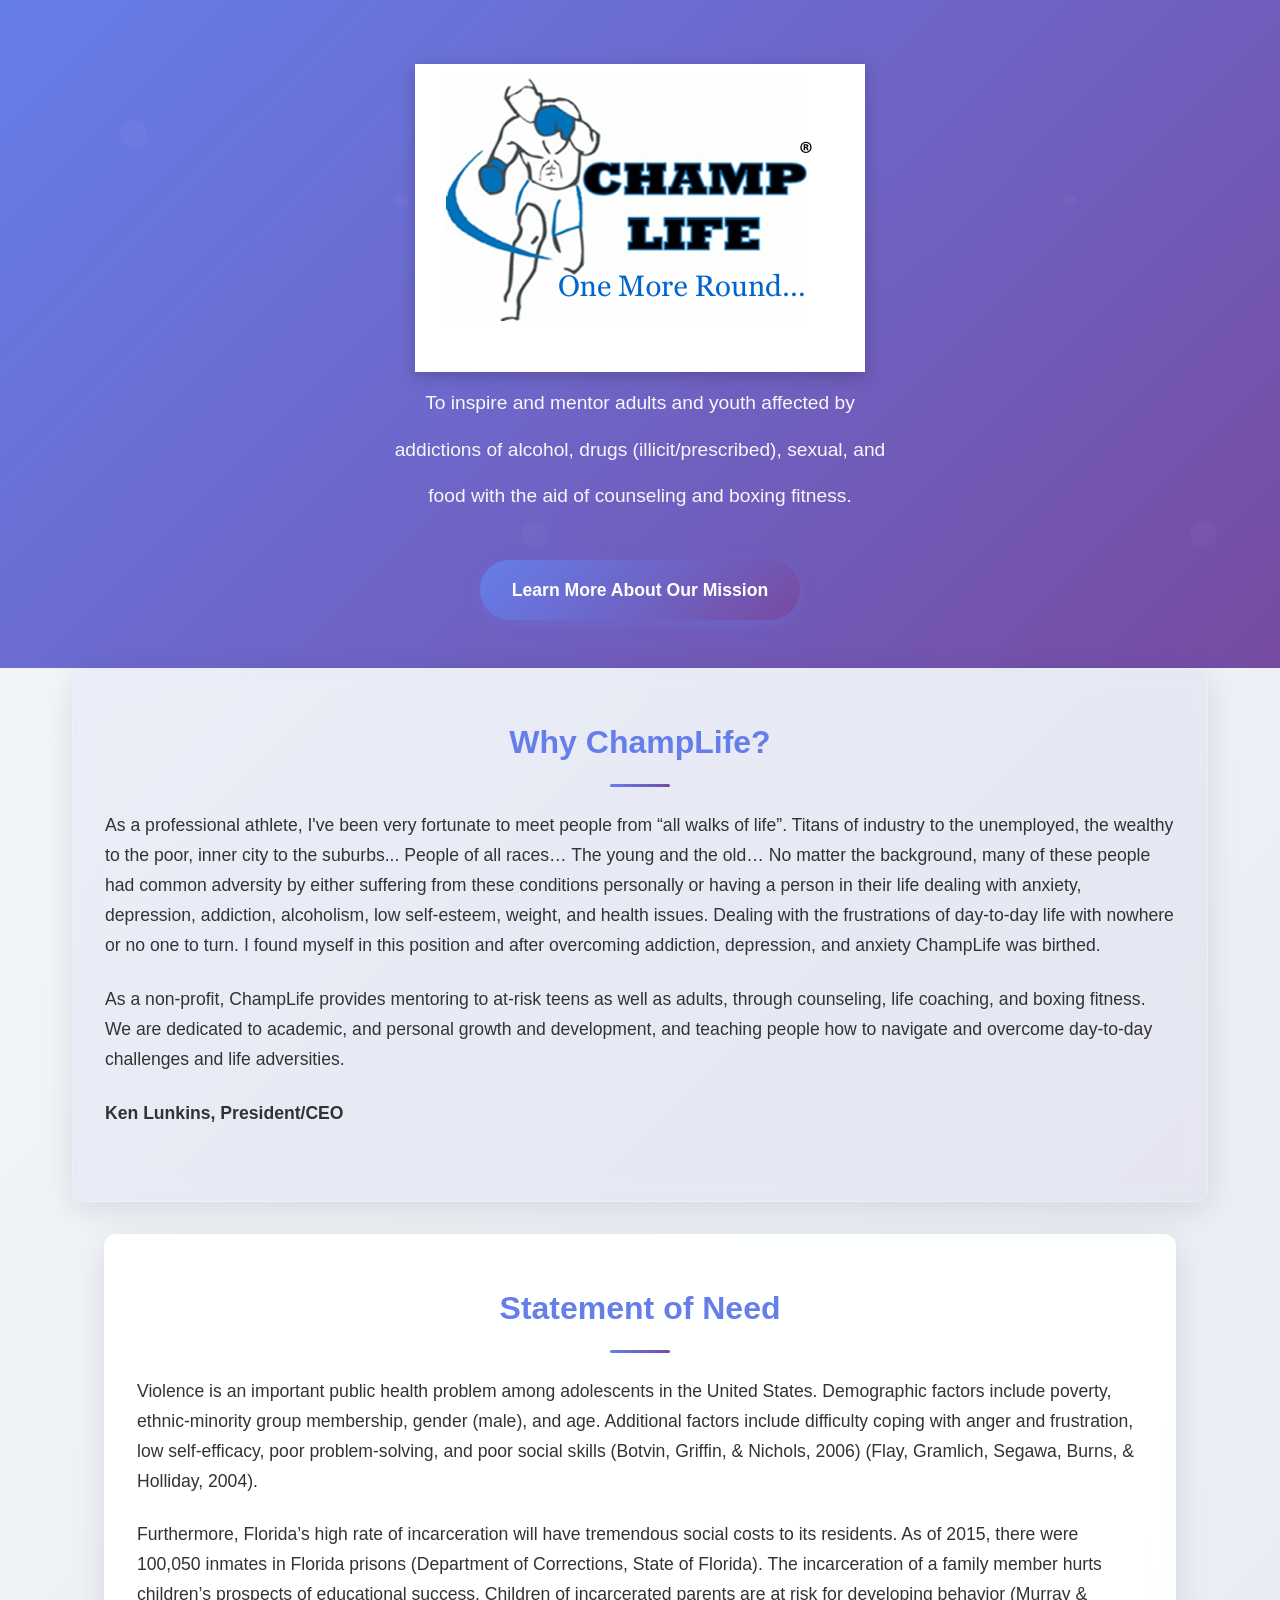
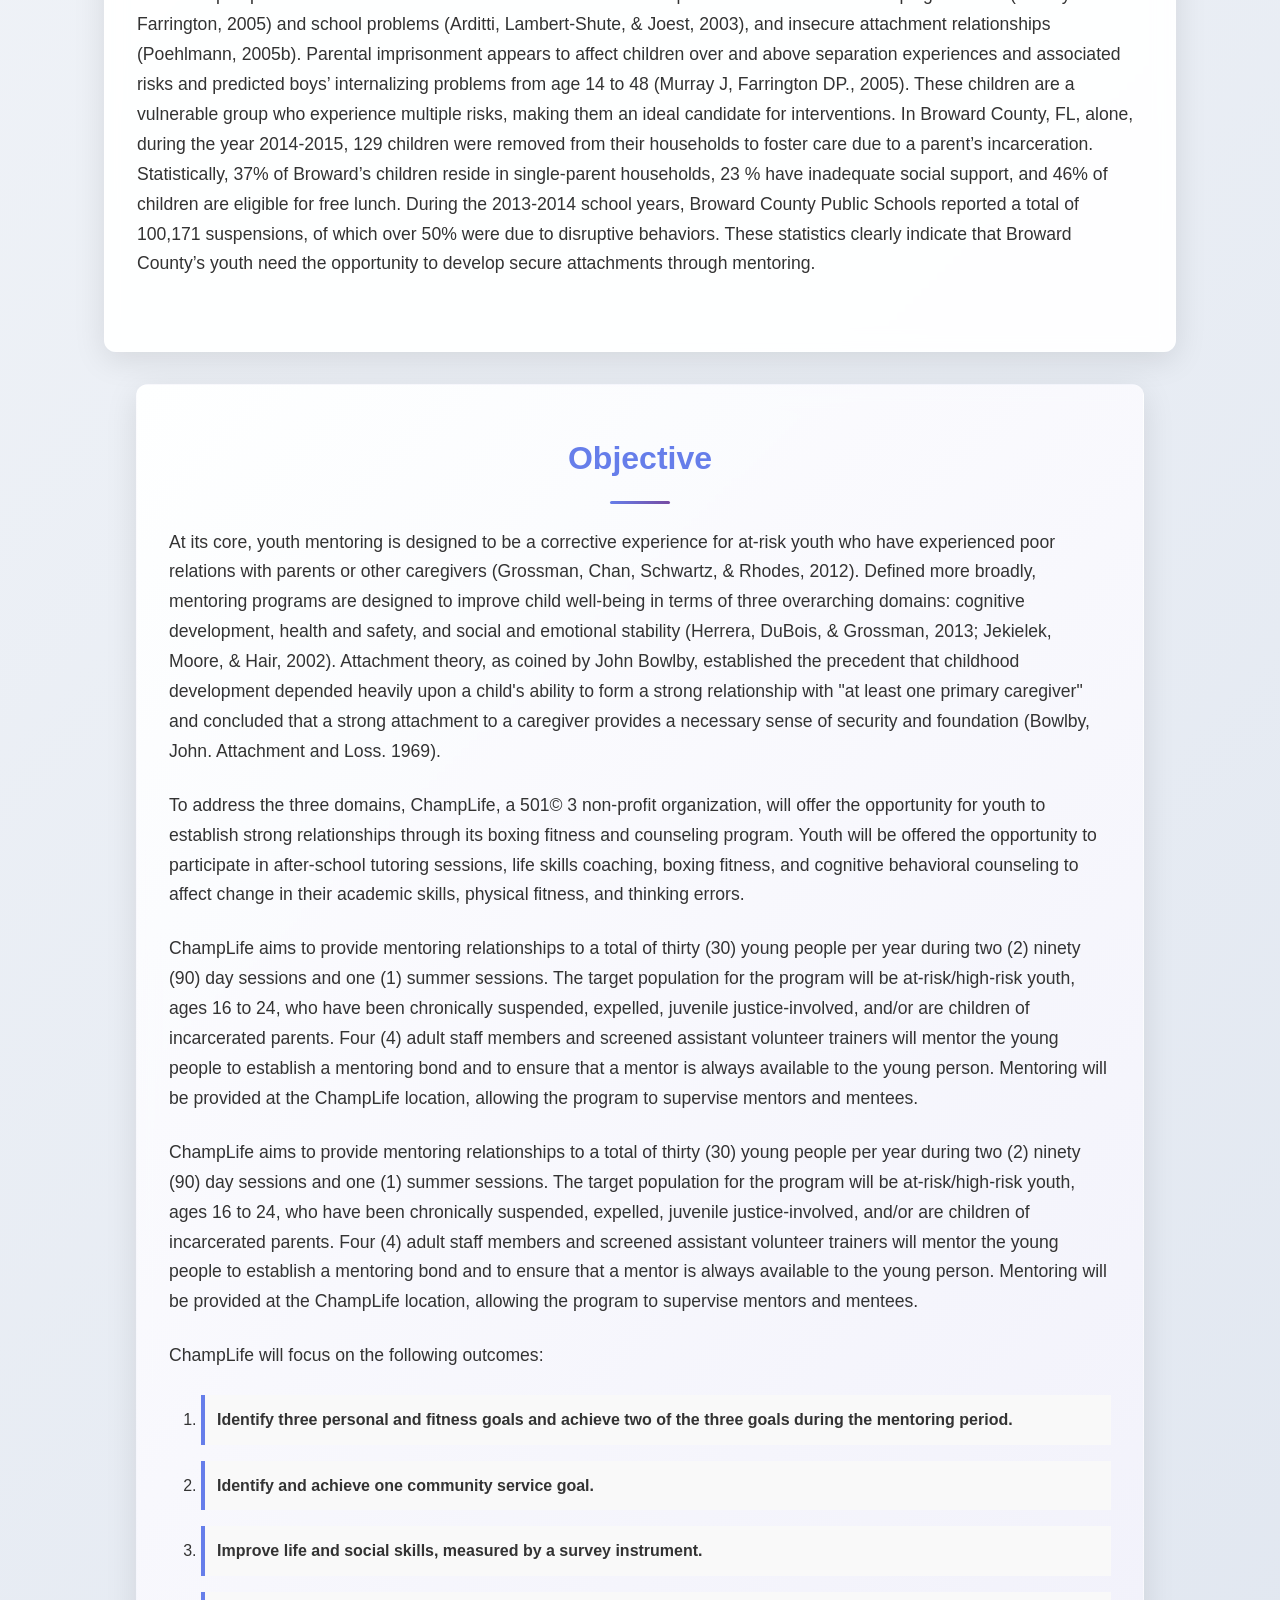
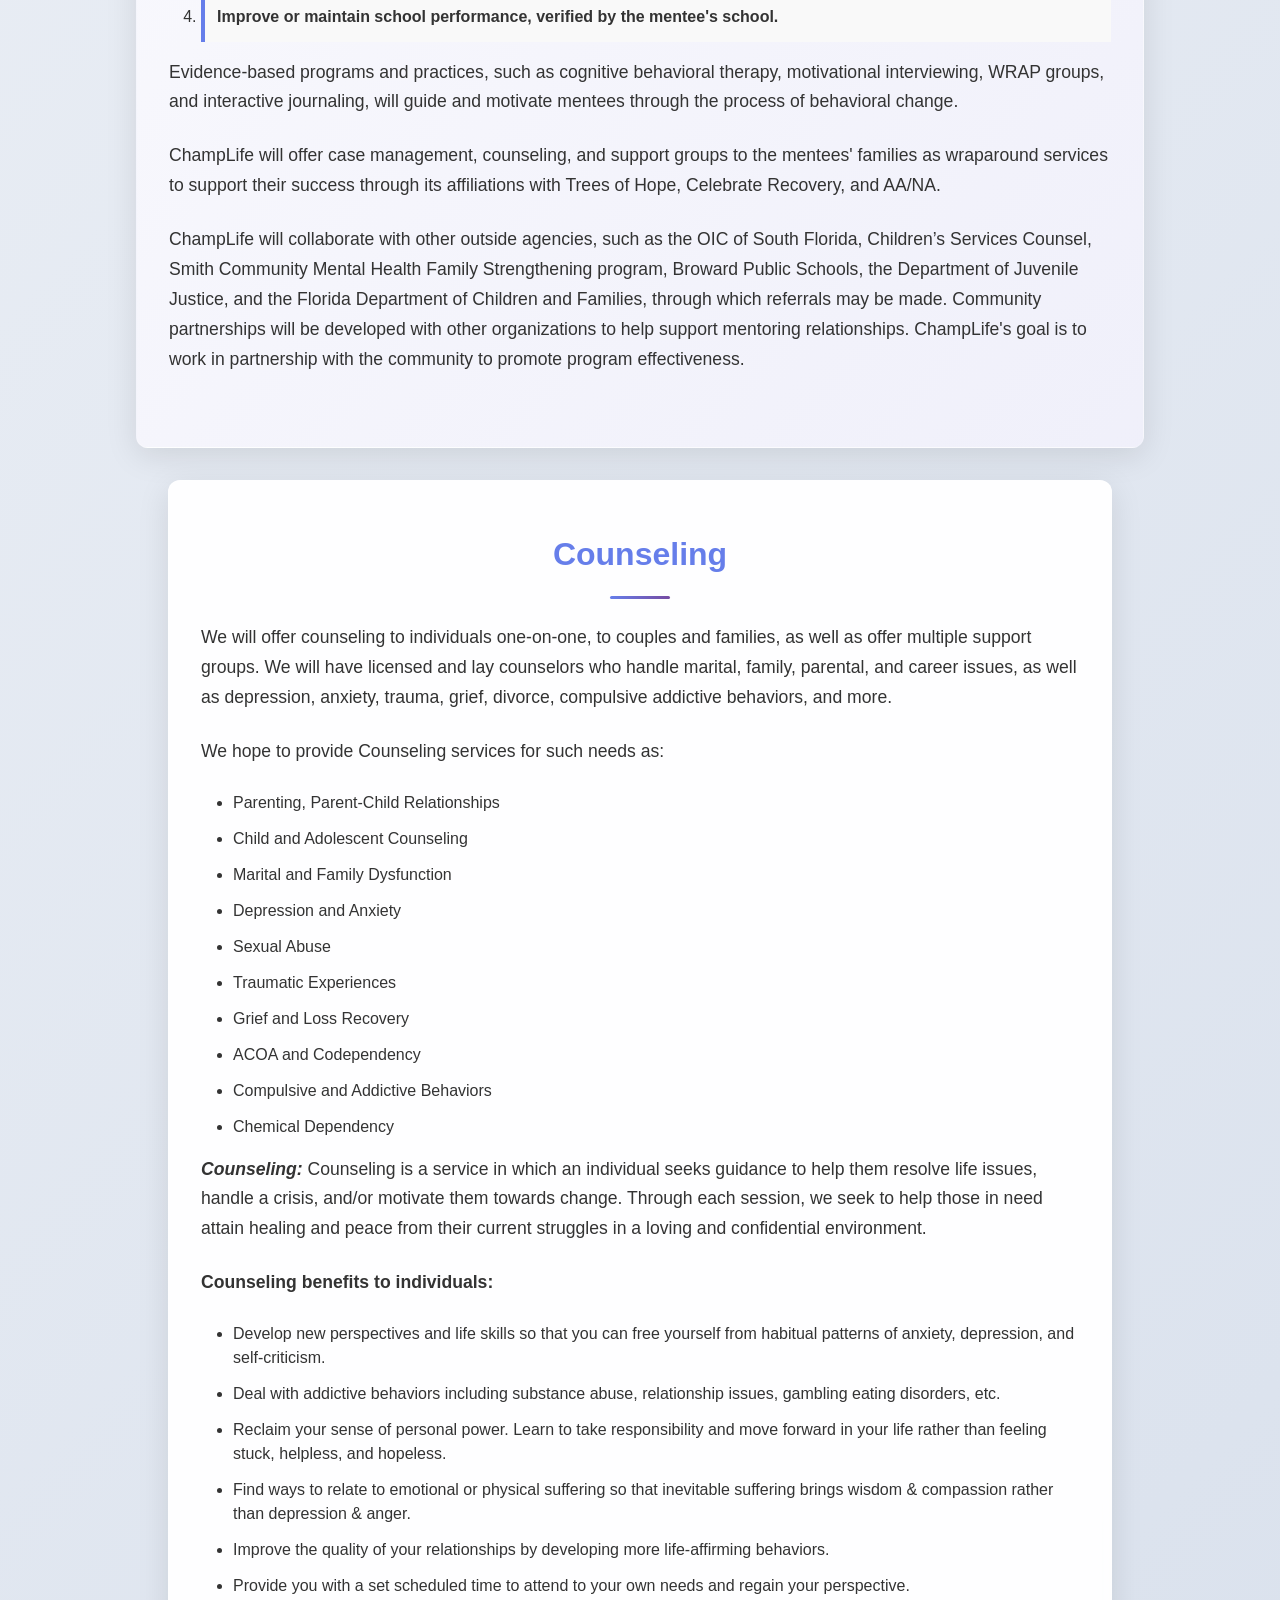
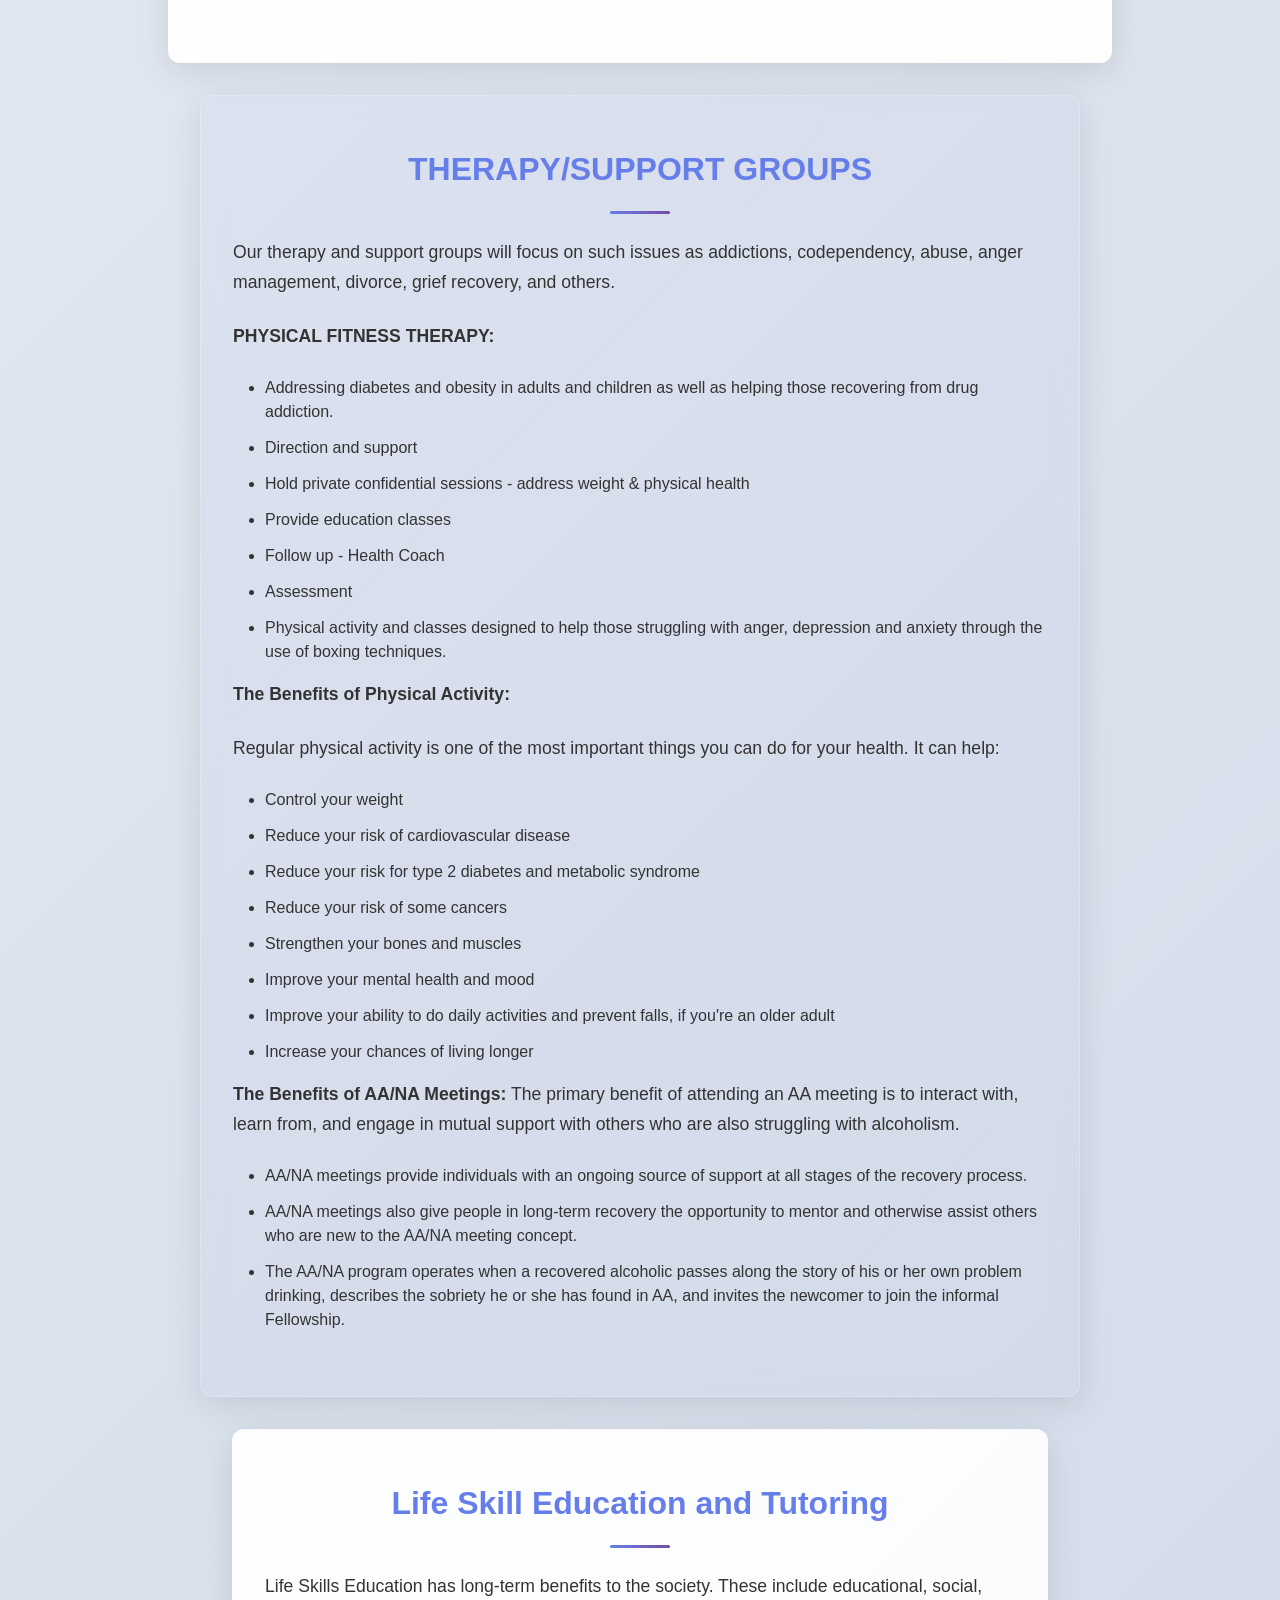
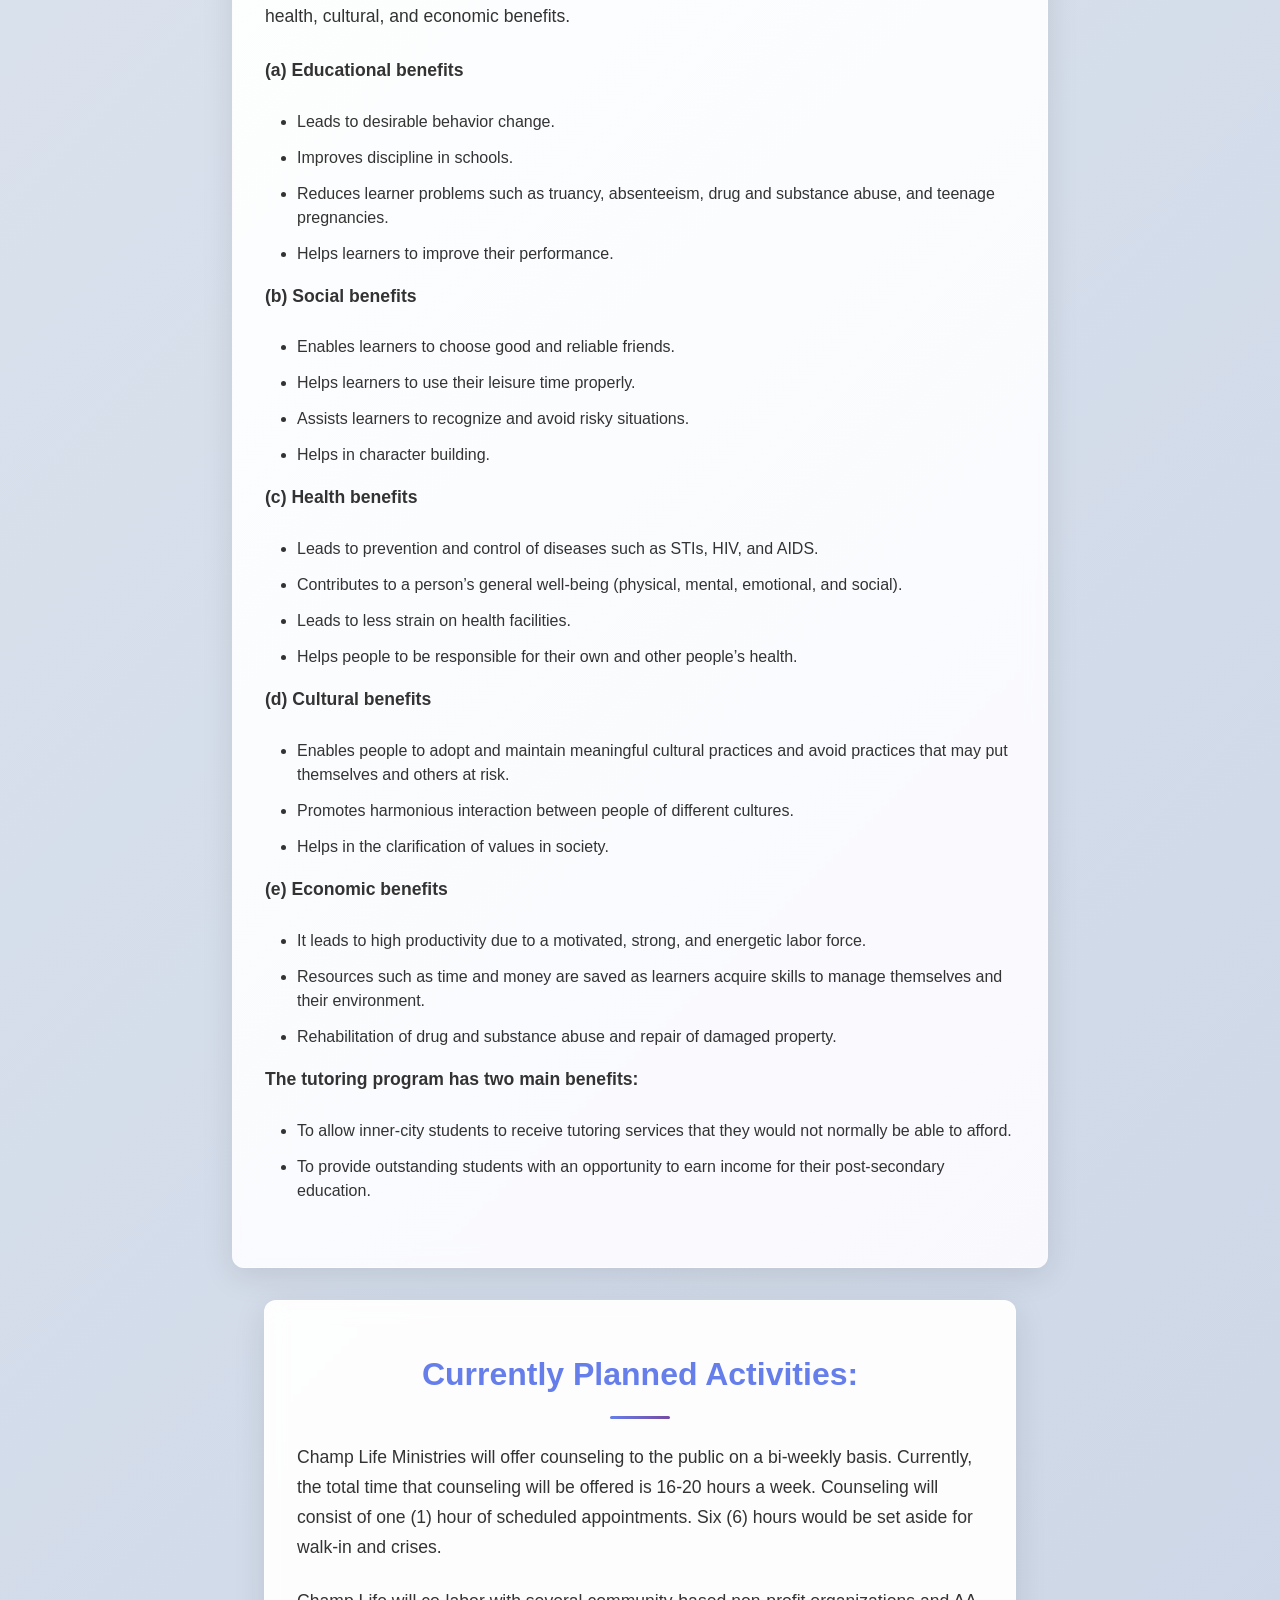
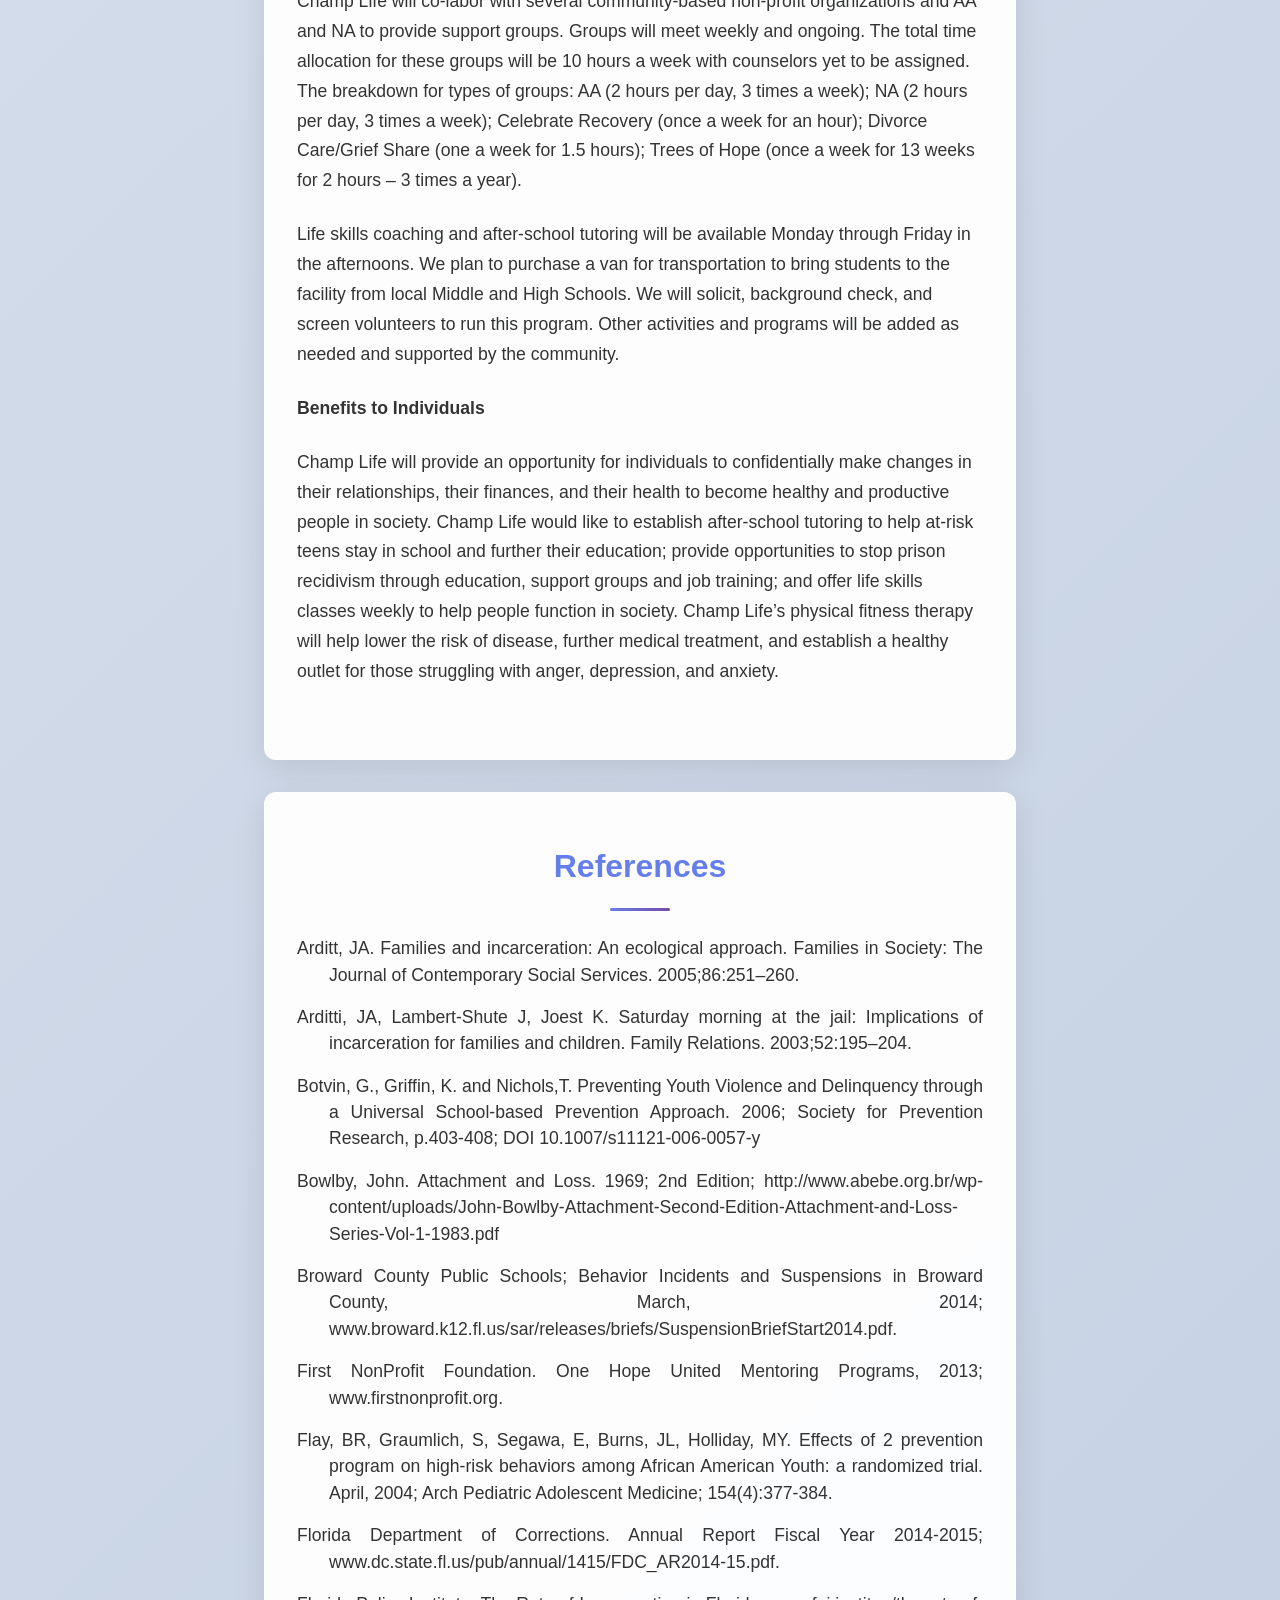
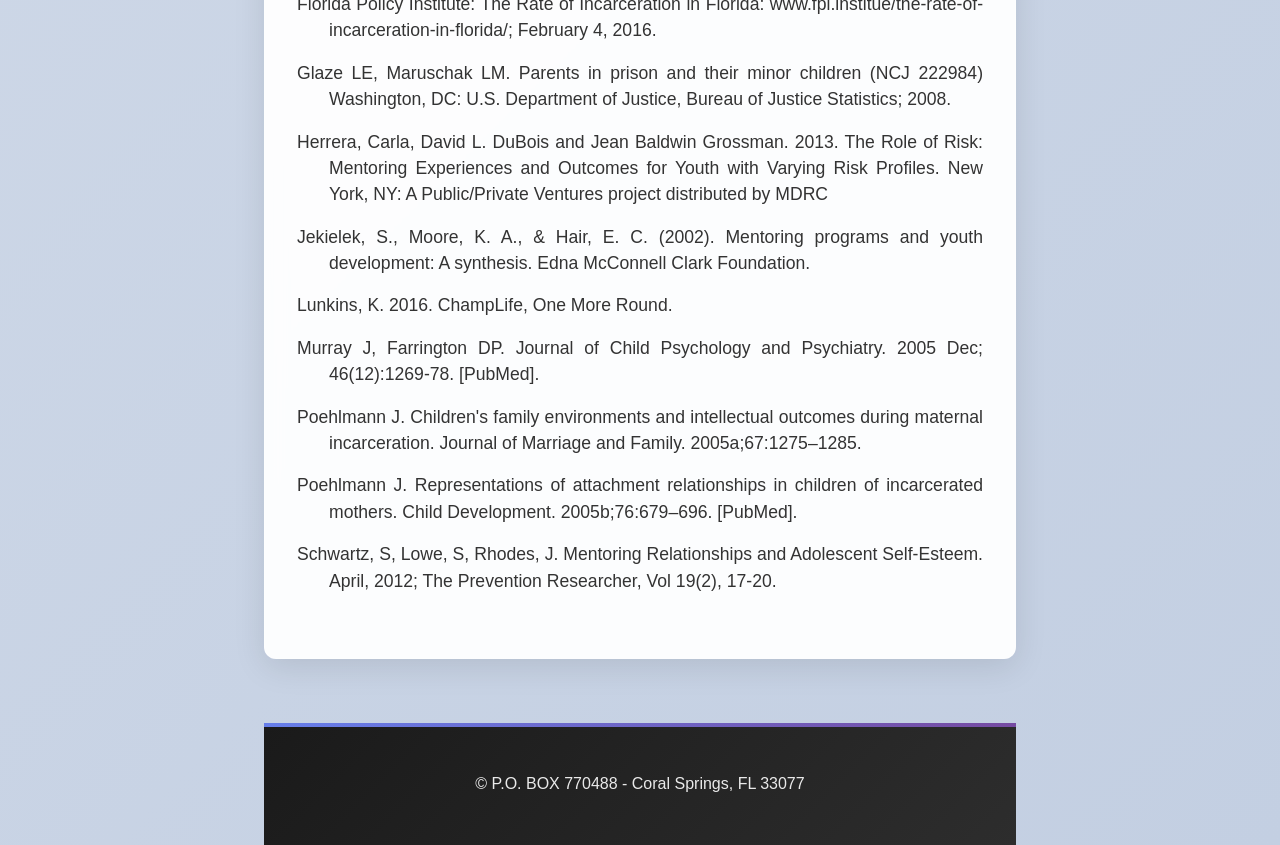
<file: index.html>
<!DOCTYPE html>
<html lang="en">
<head>
    <meta charset="UTF-8">
    <meta name="viewport" content="width=device-width, initial-scale=1.0">
    <link rel="stylesheet" href="css/style.css">
</head>
<body>
    <header>
        <img src="champlifelogo.png" alt="Champlife Logo" style="display: block; max-width: 100%; height: auto; margin: 0 auto;">
        <p>To inspire and mentor adults and youth affected by</p>
        <p>addictions of alcohol, drugs (illicit/prescribed), sexual, and</p>
        <p>food with the aid of counseling and boxing fitness.</p>
        <a href="#why" class="cta-button">Learn More About Our Mission</a>
    </header>


    <main class="container">
        <section class="why champlife" id="why">
            <h2>Why ChampLife?</h2>
            <p>As a professional athlete, I've been very fortunate to meet people from “all walks of life”. Titans 
of industry to the unemployed, the wealthy to the poor, inner city to the suburbs... People of all 
races… The young and the old…  No matter the background, many of these people had common 
adversity by either suffering from these conditions personally or having a person in their life 
dealing with anxiety, depression, addiction, alcoholism, low self-esteem, weight, and health 
issues. Dealing with the frustrations of day-to-day life with nowhere or no one to turn. I found 
myself in this position and after overcoming addiction, depression, and anxiety ChampLife was 
birthed.  </p>
            
            <p>As a non-profit, ChampLife provides mentoring to at-risk teens as well as adults, through 
counseling, life coaching, and boxing fitness. We are dedicated to academic, and personal 
growth and development, and teaching people how to navigate and overcome day-to-day 
challenges and life adversities.</p>
        <p class="author-line"><strong>Ken Lunkins, President/CEO</strong></p>
        </section>

         <main class="container">
        <section class="Statement of Need">
            <h2>Statement of Need</h2>
            <p>Violence is an important public health problem among adolescents in the United States.   
Demographic factors include poverty, ethnic-minority group membership, gender (male), and 
age.  Additional factors include difficulty coping with anger and frustration, low self-efficacy, 
poor problem-solving, and poor social skills <span class="reference-text">(Botvin, Griffin, & Nichols, 2006)</span> <span class="reference-text">(Flay, Gramlich, 
Segawa, Burns, & Holliday, 2004)</span>.</p>
            
            <p>Furthermore, Florida’s high rate of incarceration will have tremendous social costs to its 
residents.  As of 2015, there were 100,050 inmates in Florida prisons <span class="reference-text">(Department of Corrections, State of Florida)</span>. The incarceration of a family member hurts children’s prospects 
of educational success.  Children of incarcerated parents are at risk for developing behavior 
<span class="reference-text">(Murray & Farrington, 2005)</span> and school problems <span class="reference-text">(Arditti, Lambert-Shute, & Joest, 2003)</span>, and 
insecure attachment relationships <span class="reference-text">(Poehlmann, 2005b)</span>. Parental imprisonment appears to affect 
children over and above separation experiences and associated risks and predicted boys’ 
internalizing problems from age 14 to 48 <span class="reference-text">(Murray J, Farrington DP., 2005)</span>.  These children are a 
vulnerable group who experience multiple risks, making them an ideal candidate for 
interventions. In Broward County, FL, alone, during the year 2014-2015, 129 children were 
removed from their households to foster care due to a parent’s incarceration.  Statistically, 37% 
of Broward’s children reside in single-parent households, 23 % have inadequate social support, 
and 46% of children are eligible for free lunch. During the 2013-2014 school years, Broward 
County Public Schools reported a total of 100,171 suspensions, of which over 50% were due to  disruptive behaviors.  These statistics clearly indicate that Broward County’s youth need the 
opportunity to develop secure attachments through mentoring. </p>
        </section>

        <main class="container">
        <section class="objective">
            <h2>Objective</h2>
            <p>At its core, youth mentoring is designed to be a corrective experience for at-risk youth 
who have experienced poor relations with parents or other caregivers <span class="reference-text">(Grossman, Chan, 
Schwartz, & Rhodes, 2012)</span>. Defined more broadly, mentoring programs are designed to improve 
child well-being in terms of three overarching domains: cognitive development, health and 
safety, and social and emotional stability <span class="reference-text">(Herrera, DuBois, & Grossman, 2013; Jekielek, Moore, 
& Hair, 2002)</span>.  Attachment theory, as coined by John Bowlby, established the precedent that 
childhood development depended heavily upon a child's ability to form a strong relationship 
with "at least one primary caregiver" and concluded that a strong attachment to a caregiver 
provides a necessary sense of security and foundation <span class="reference-text">(Bowlby, John. Attachment and Loss. 
1969)</span>.</p>
            
            <p>To address the three domains, ChampLife, a 501© 3 non-profit organization, will offer 
the opportunity for youth to establish strong relationships through its boxing fitness and 
counseling program.  Youth will be offered the opportunity to participate in after-school tutoring 
sessions, life skills coaching, boxing fitness, and cognitive behavioral counseling to affect 
change in their academic skills, physical fitness, and thinking errors.</p>

            <p>ChampLife aims to provide mentoring relationships to a total of thirty (30) young people 
per year during two (2) ninety (90) day sessions and one (1) summer sessions. The target 
population for the program will be at-risk/high-risk youth, ages 16 to 24, who have been 
chronically suspended, expelled, juvenile justice-involved, and/or are children of incarcerated 
parents.  Four (4) adult staff members and screened assistant volunteer trainers will mentor the 
young people to establish a mentoring bond and to ensure that a mentor is always available to the 
young person.  Mentoring will be provided at the ChampLife location, allowing the program to 
supervise mentors and mentees. </p>

            <p>ChampLife aims to provide mentoring relationships to a total of thirty (30) young people 
per year during two (2) ninety (90) day sessions and one (1) summer sessions. The target 
population for the program will be at-risk/high-risk youth, ages 16 to 24, who have been 
chronically suspended, expelled, juvenile justice-involved, and/or are children of incarcerated 
parents.  Four (4) adult staff members and screened assistant volunteer trainers will mentor the 
young people to establish a mentoring bond and to ensure that a mentor is always available to the 
young person.  Mentoring will be provided at the ChampLife location, allowing the program to 
supervise mentors and mentees. </p>

            <p>ChampLife will focus on the following outcomes:</p>
            <ol class="objectives-list">
                <li><strong>Identify three personal and fitness goals and achieve two of the three goals during the mentoring period.</strong></li>
                <li><strong>Identify and achieve one community service goal.</strong></li>
                <li><strong>Improve life and social skills, measured by a survey instrument.</strong></li>
                <li><strong>Improve or maintain school performance, verified by the mentee's school.</strong></li>
            </ol>

            <p>Evidence-based programs and practices, such as cognitive behavioral therapy, motivational 
interviewing, WRAP groups, and interactive journaling, will guide and motivate mentees through 
the process of behavioral change.</p>   
<p>ChampLife will offer case management, counseling, and support groups to the mentees' 
families as wraparound services to support their success through its affiliations with Trees of 
Hope, Celebrate Recovery, and AA/NA.</p> 
<p>ChampLife will collaborate with other outside agencies, such as the OIC of South 
Florida, Children’s Services Counsel, Smith Community Mental Health Family Strengthening 
program, Broward Public Schools, the Department of Juvenile Justice, and the Florida 
Department of Children and Families, through which referrals may be made. Community 
partnerships will be developed with other organizations to help support mentoring relationships. 
ChampLife's goal is to work in partnership with the community to promote program 
effectiveness.</p>
        </section>

        <main class="container">
        <section class="counseling">
            <h2>Counseling</h2>
            <p>We will offer counseling to individuals one-on-one, to couples and families, as well as 
offer multiple support groups. We will have licensed and lay counselors who handle marital, 
family, parental, and career issues, as well as depression, anxiety, trauma, grief, divorce, 
compulsive addictive behaviors, and more.  </p>
<p>We hope to provide Counseling services for such needs as:</p>
            <ul class="services-list">
                <li>Parenting, Parent-Child Relationships</li>
                <li>Child and Adolescent Counseling</li>
                <li>Marital and Family Dysfunction</li>
                <li>Depression and Anxiety</li>
                <li>Sexual Abuse</li>
                <li>Traumatic Experiences</li>
                <li>Grief and Loss Recovery</li>
                <li>ACOA and Codependency</li>
                <li>Compulsive and Addictive Behaviors</li>
                <li>Chemical Dependency</li>
            </ul>
            
            <p><strong><em>Counseling:</em></strong> Counseling is a service in which an individual seeks guidance to help them resolve 
life issues, handle a crisis, and/or motivate them towards change. Through each session, we seek to help those in need attain healing and peace from their current struggles in a loving and 
confidential environment.</p>

            <p><strong>Counseling benefits to individuals:</strong></p>
            <ul class="benefits-list">
                <li>Develop new perspectives and life skills so that you can free yourself from habitual patterns of anxiety, depression, and self-criticism.</li>
                <li>Deal with addictive behaviors including substance abuse, relationship issues, gambling eating disorders, etc.</li>
                <li>Reclaim your sense of personal power.  Learn to take responsibility and move forward in your life rather than feeling stuck, helpless, and hopeless.</li>
                <li>Find ways to relate to emotional or physical suffering so that inevitable suffering brings wisdom & compassion rather than depression & anger.</li>
                <li>Improve the quality of your relationships by developing more life-affirming behaviors.</li>
                <li>Provide you with a set scheduled time to attend to your own needs and regain your perspective.</li>
            </ul>
        </section>

        <main class="container">
        <section class="therapy">
            <h2>THERAPY/SUPPORT GROUPS</h2>
            <p>Our therapy and support groups will focus on such issues as addictions, codependency, 
abuse, anger management, divorce, grief recovery, and others. </p>
            <p><strong>PHYSICAL FITNESS THERAPY:</strong></p>
            <ul class="services-list">
                <li>Addressing diabetes and obesity in adults and children as well as helping those recovering from drug addiction.</li>
                <li>Direction and support</li>
                <li>Hold private confidential sessions - address weight & physical health</li>
                <li>Provide education classes</li>
                <li>Follow up - Health Coach</li>
                <li>Assessment</li>
                <li>Physical activity and classes designed to help those struggling with anger, depression and anxiety through the use of boxing techniques.</li>
            </ul>
            
            <p><strong>The Benefits of Physical Activity:</strong></p>
            <p>Regular physical activity is one of the most important things you can do for your health. 
It can help:</p>
            <ul class="benefits-list">
                <li>Control your weight</li>
                <li>Reduce your risk of cardiovascular disease</li>
                <li>Reduce your risk for type 2 diabetes and metabolic syndrome</li>
                <li>Reduce your risk of some cancers</li>
                <li>Strengthen your bones and muscles</li>
                <li>Improve your mental health and mood</li>
                <li>Improve your ability to do daily activities and prevent falls, if you're an older adult</li>
                <li>Increase your chances of living longer</li>
            </ul>
            <p><strong>The Benefits of AA/NA Meetings:</strong> The primary benefit of attending an AA meeting is to interact with, learn from, and 
engage in mutual support with others who are also struggling with alcoholism.</p>
            <ul class="benefits-list">
                <li>AA/NA meetings provide individuals with an ongoing source of support at all stages of the recovery process.</li>
                <li>AA/NA meetings also give people in long-term recovery the opportunity to mentor and otherwise assist others who are new to the AA/NA meeting concept.</li>
                <li>The AA/NA program operates when a recovered alcoholic passes along the story of his or her own problem drinking, describes the sobriety he or she has found in AA, and invites the newcomer to join the informal Fellowship.</li>
            </ul>
        </section>


        <main class="container">
        <section class="life skills">
            <h2>Life Skill Education and Tutoring</h2>
            <p>Life Skills Education has long-term benefits to the society. These include educational, social, 
health, cultural, and economic benefits.</p>
            <p><strong>(a) Educational benefits</strong></p>
            <ul class="benefits-list">
                <li>Leads to desirable behavior change.</li>
                <li>Improves discipline in schools.</li>
                <li>Reduces learner problems such as truancy, absenteeism, drug and substance abuse, and teenage pregnancies.</li>
                <li>Helps learners to improve their performance.</li>
            </ul>
            <p><strong>(b) Social benefits</strong></p>
            <ul class="benefits-list">
                <li>Enables learners to choose good and reliable friends.</li>
                <li>Helps learners to use their leisure time properly.</li>
                <li>Assists learners to recognize and avoid risky situations.</li>
                <li>Helps in character building.</li>
            </ul>
            <p><strong>(c) Health benefits</strong></p>
            <ul class="benefits-list">
                <li>Leads to prevention and control of diseases such as STIs, HIV, and AIDS.</li>
                <li>Contributes to a person’s general well-being (physical, mental, emotional, and social).</li>
                <li>Leads to less strain on health facilities.</li>
                <li>Helps people to be responsible for their own and other people’s health.</li>
            </ul>
            <p><strong>(d) Cultural benefits</strong></p>
            <ul class="benefits-list">
                <li>Enables people to adopt and maintain meaningful cultural practices and avoid practices that may put themselves and others at risk.</li>
                <li>Promotes harmonious interaction between people of different cultures.</li>
                <li>Helps in the clarification of values in society.</li>
            </ul>
            <p><strong>(e) Economic benefits</strong></p>
            <ul class="benefits-list">
                <li>It leads to high productivity due to a motivated, strong, and energetic labor force.</li>
                <li>Resources such as time and money are saved as learners acquire skills to manage themselves and their environment.</li>
                <li>Rehabilitation of drug and substance abuse and repair of damaged property.</li>
            </ul>
            
            <p><strong>The tutoring program has two main benefits:</strong></p>
            <ul class="benefits-list">
                <li>To allow inner-city students to receive tutoring services that they would not normally be able to afford.</li>
                <li>To provide outstanding students with an opportunity to earn income for their post-secondary education.</li>
            </ul>
        </section>

    <main class="container">
        <section class="future plans">
            <h2>Currently Planned Activities:</h2>
            <p>Champ Life Ministries will offer counseling to the public on a bi-weekly basis. Currently, 
the total time that counseling will be offered is 16-20 hours a week. Counseling will consist of 
one (1) hour of scheduled appointments.  Six (6) hours would be set aside for walk-in and crises. </p>
            
            <p>Champ Life will co-labor with several community-based non-profit organizations and 
AA and NA to provide support groups. Groups will meet weekly and ongoing. The total time 
allocation for these groups will be 10 hours a week with counselors yet to be assigned.  The 
breakdown for types of groups: AA (2 hours per day, 3 times a week); NA (2 hours per day, 3 
times a week); Celebrate Recovery (once a week for an hour); Divorce Care/Grief Share (one a 
week for 1.5 hours); Trees of Hope (once a week for 13 weeks for 2 hours – 3 times a year).</p>
            <p>Life skills coaching and after-school tutoring will be available Monday through Friday in 
the afternoons.  We plan to purchase a van for transportation to bring students to the facility from 
local Middle and High Schools.  We will solicit, background check, and screen volunteers to run 
this program. Other activities and programs will be added as needed and supported by the 
community.</p>
        <p><strong>Benefits to Individuals</strong></p>
        <p>Champ Life will provide an opportunity for individuals to confidentially make changes in 
their relationships, their finances, and their health to become healthy and productive people in 
society. Champ Life would like to establish after-school tutoring to help at-risk teens stay in 
school and further their education; provide opportunities to stop prison recidivism through 
education, support groups and job training; and offer life skills classes weekly to help people 
function in society. Champ Life’s physical fitness therapy will help lower the risk of disease, 
further medical treatment, and establish a healthy outlet for those struggling with anger, 
depression, and anxiety.</p>
        </section>

        <section class="references">
            <h2>References</h2>
            <div class="bibliography">
                <p>Arditt, JA. Families and incarceration: An ecological approach. Families in Society: The Journal of Contemporary Social Services. 2005;86:251–260.</p>
                <p>Arditti, JA, Lambert-Shute J, Joest K. Saturday morning at the jail: Implications of incarceration for families and children. Family Relations. 2003;52:195–204.</p>
                <p>Botvin, G., Griffin, K. and Nichols,T. Preventing Youth Violence and Delinquency through a Universal School-based Prevention Approach. 2006; Society for Prevention Research, p.403-408; DOI 10.1007/s11121-006-0057-y</p>
                <p>Bowlby, John. Attachment and Loss. 1969; 2nd Edition; http://www.abebe.org.br/wp-content/uploads/John-Bowlby-Attachment-Second-Edition-Attachment-and-Loss-Series-Vol-1-1983.pdf</p>
                <p>Broward County Public Schools; Behavior Incidents and Suspensions in Broward County, March, 2014; www.broward.k12.fl.us/sar/releases/briefs/SuspensionBriefStart2014.pdf.</p>
                <p>First NonProfit Foundation. One Hope United Mentoring Programs, 2013; www.firstnonprofit.org.</p>
                <p>Flay, BR, Graumlich, S, Segawa, E, Burns, JL, Holliday, MY. Effects of 2 prevention program on high-risk behaviors among African American Youth: a randomized trial. April, 2004; Arch Pediatric Adolescent Medicine; 154(4):377-384.</p>
                <p>Florida Department of Corrections. Annual Report Fiscal Year 2014-2015; www.dc.state.fl.us/pub/annual/1415/FDC_AR2014-15.pdf.</p>
                <p>Florida Policy Institute: The Rate of Incarceration in Florida: www.fpi.institue/the-rate-of-incarceration-in-florida/; February 4, 2016.</p>
                <p>Glaze LE, Maruschak LM. Parents in prison and their minor children (NCJ 222984) Washington, DC: U.S. Department of Justice, Bureau of Justice Statistics; 2008.</p>
                <p>Herrera, Carla, David L. DuBois and Jean Baldwin Grossman. 2013. The Role of Risk: Mentoring Experiences and Outcomes for Youth with Varying Risk Profiles. New York, NY: A Public/Private Ventures project distributed by MDRC</p>
                <p>Jekielek, S., Moore, K. A., & Hair, E. C. (2002). Mentoring programs and youth development: A synthesis. Edna McConnell Clark Foundation.</p>
                <p>Lunkins, K. 2016. ChampLife, One More Round.</p>
                <p>Murray J, Farrington DP. Journal of Child Psychology and Psychiatry. 2005 Dec; 46(12):1269-78. [PubMed].</p>
                <p>Poehlmann J. Children's family environments and intellectual outcomes during maternal incarceration. Journal of Marriage and Family. 2005a;67:1275–1285.</p>
                <p>Poehlmann J. Representations of attachment relationships in children of incarcerated mothers. Child Development. 2005b;76:679–696. [PubMed].</p>
                <p>Schwartz, S, Lowe, S, Rhodes, J. Mentoring Relationships and Adolescent Self-Esteem. April, 2012; The Prevention Researcher, Vol 19(2), 17-20.</p>
            </div>
        </section>

        <footer class="page-footer">
            <p>&copy; P.O. BOX 770488 - Coral Springs, FL 33077</p>
        </footer>
    </main>
</body>
</html>
</file>
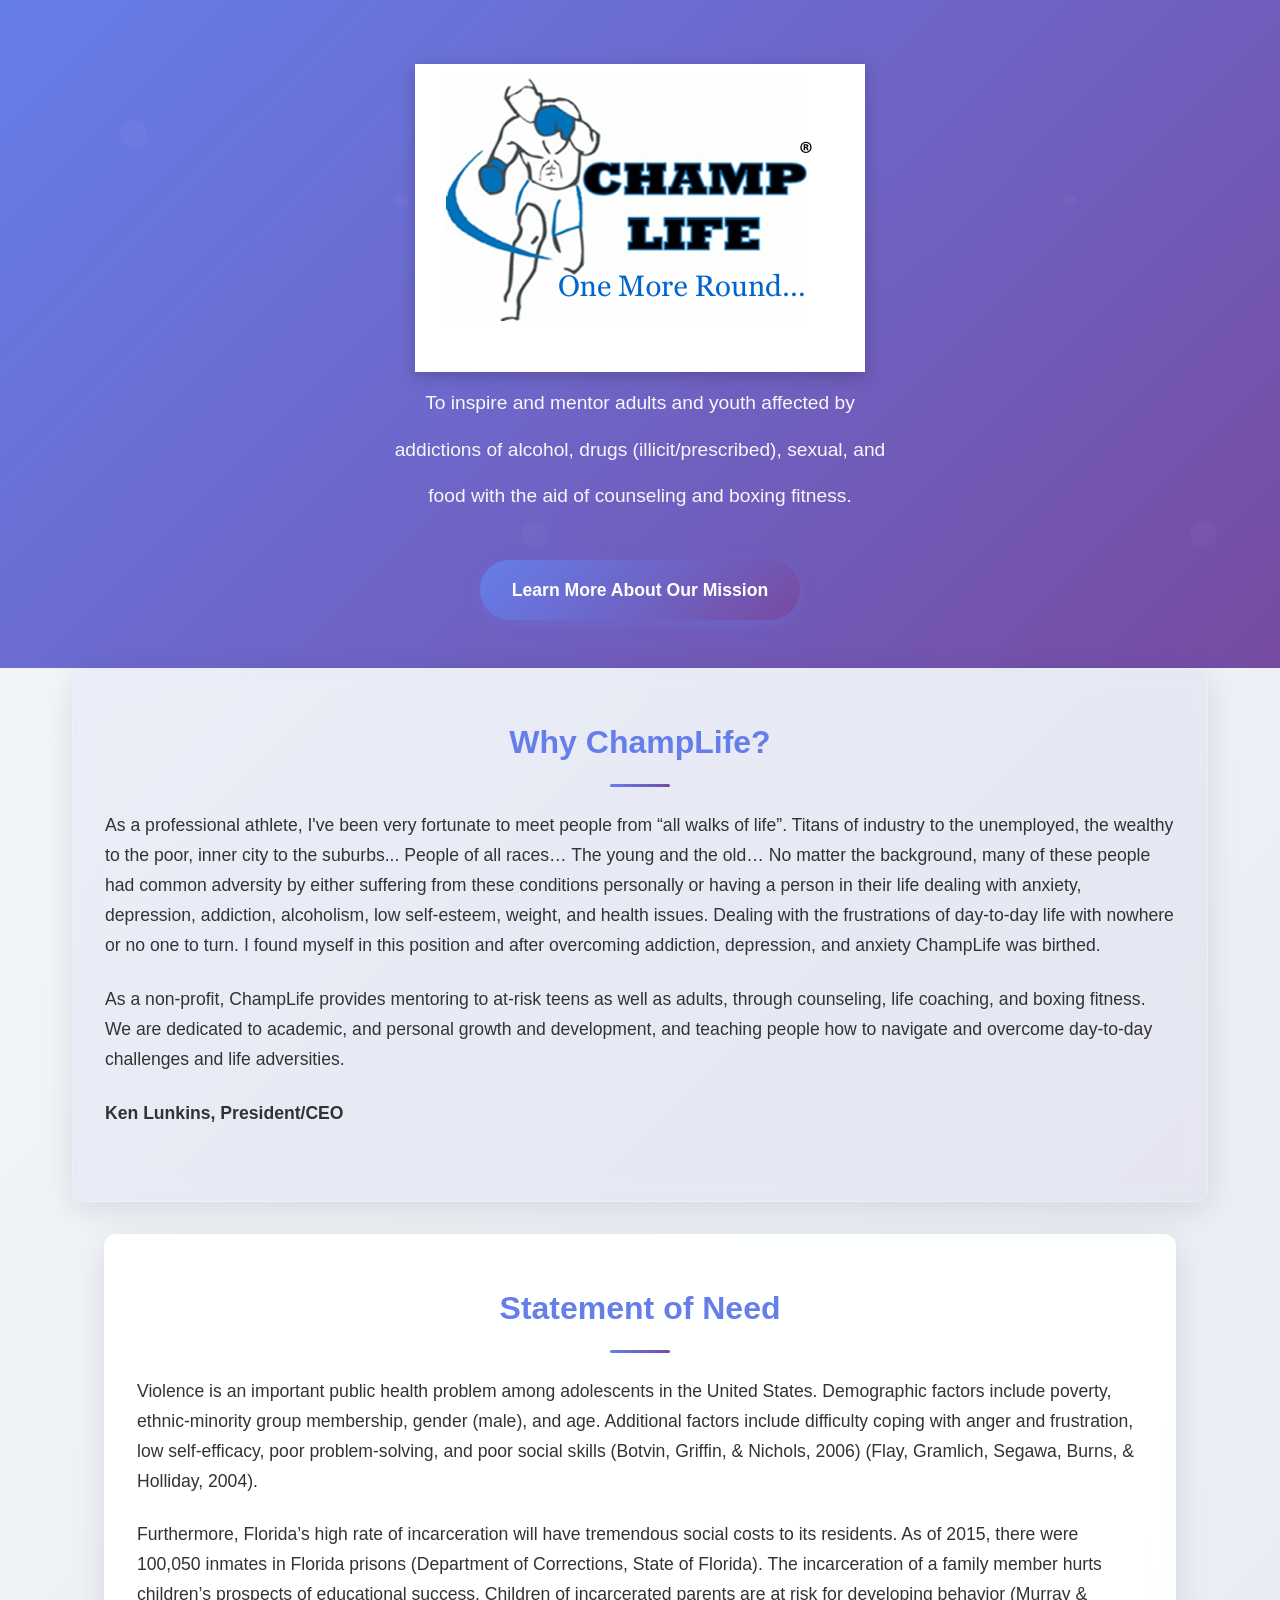
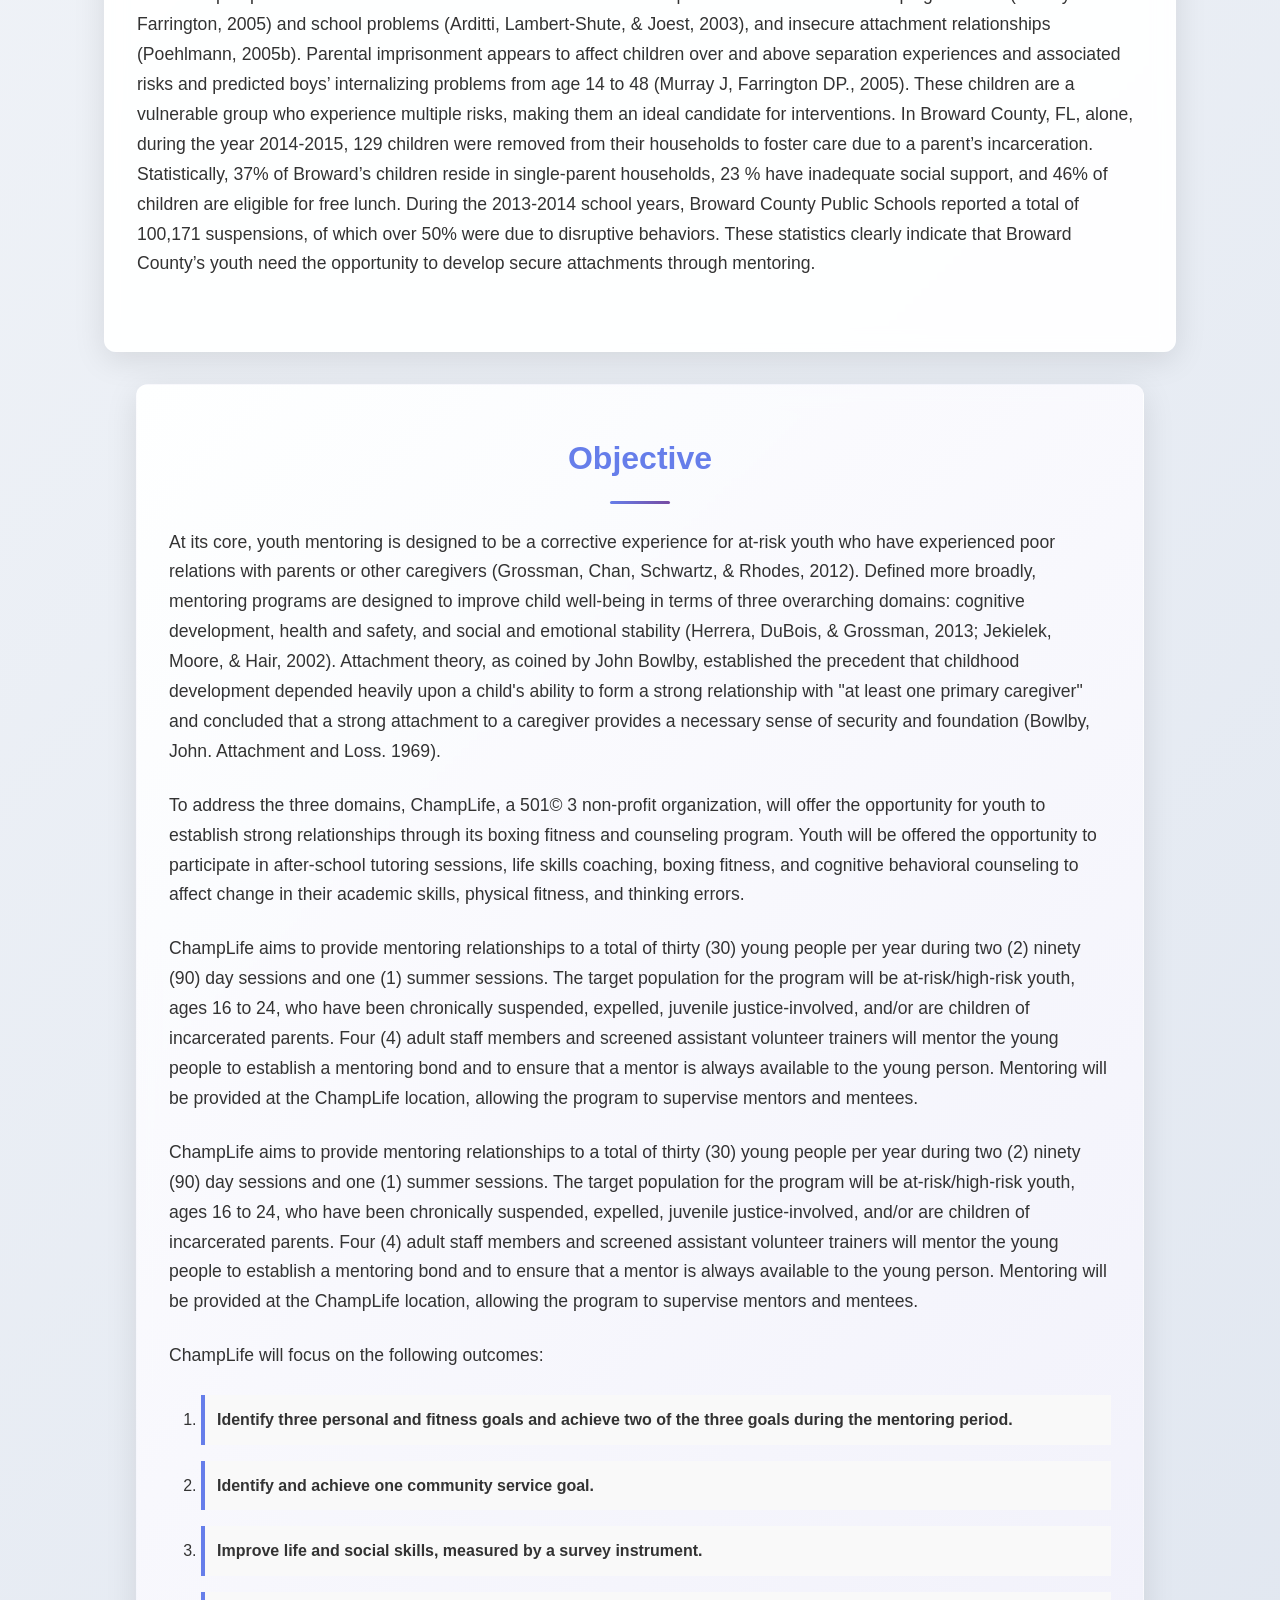
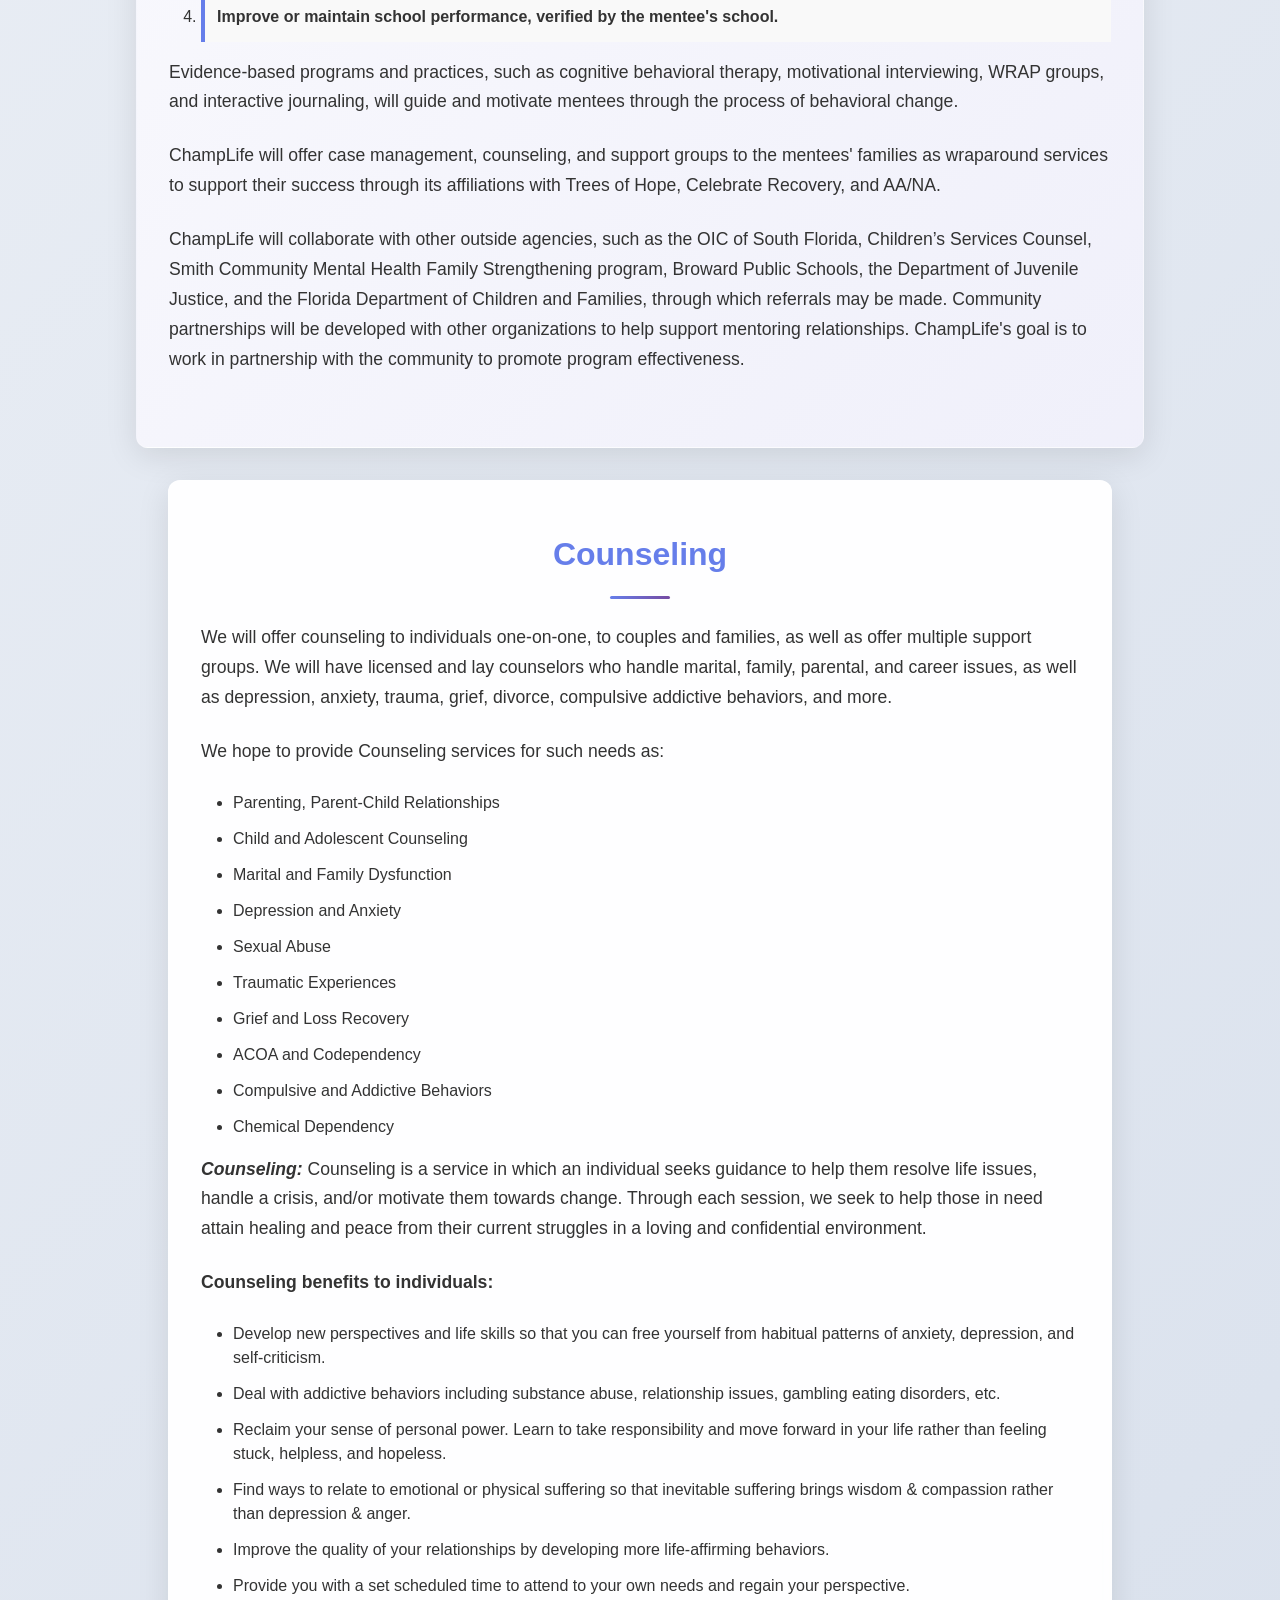
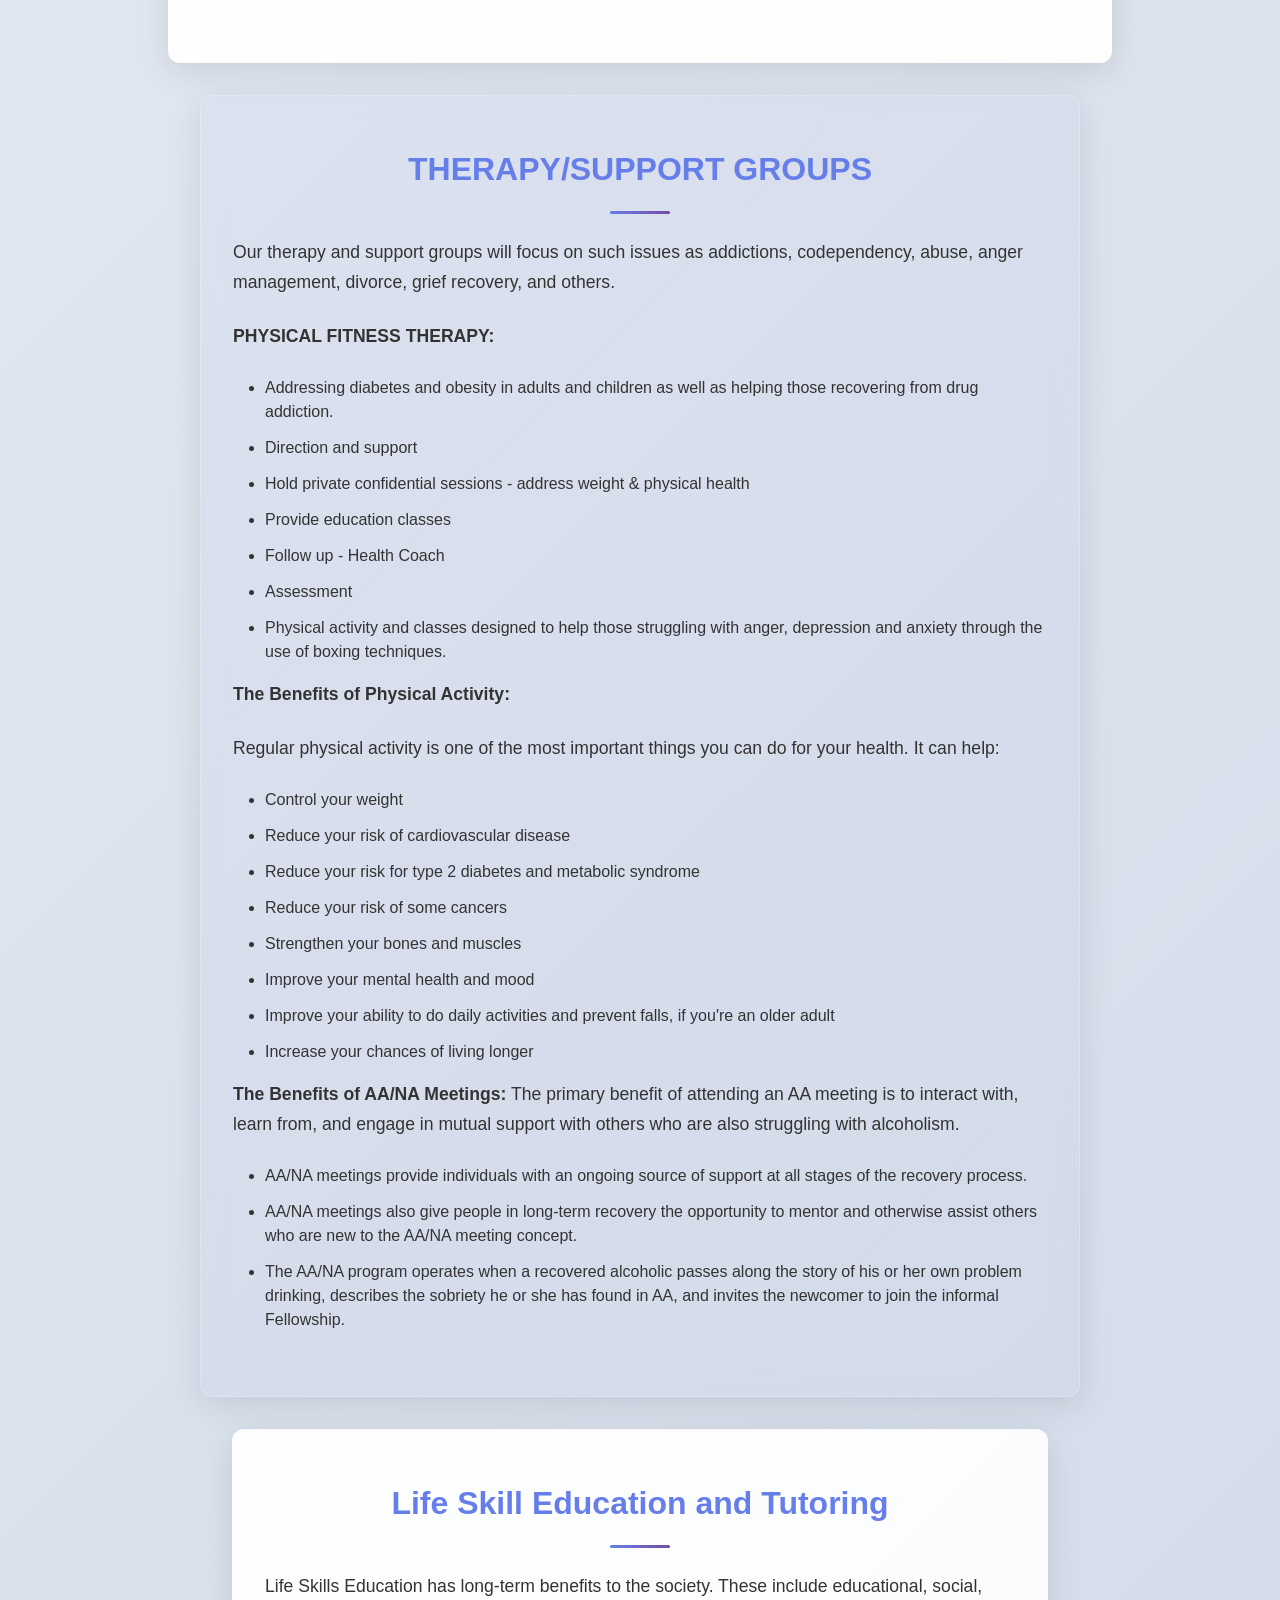
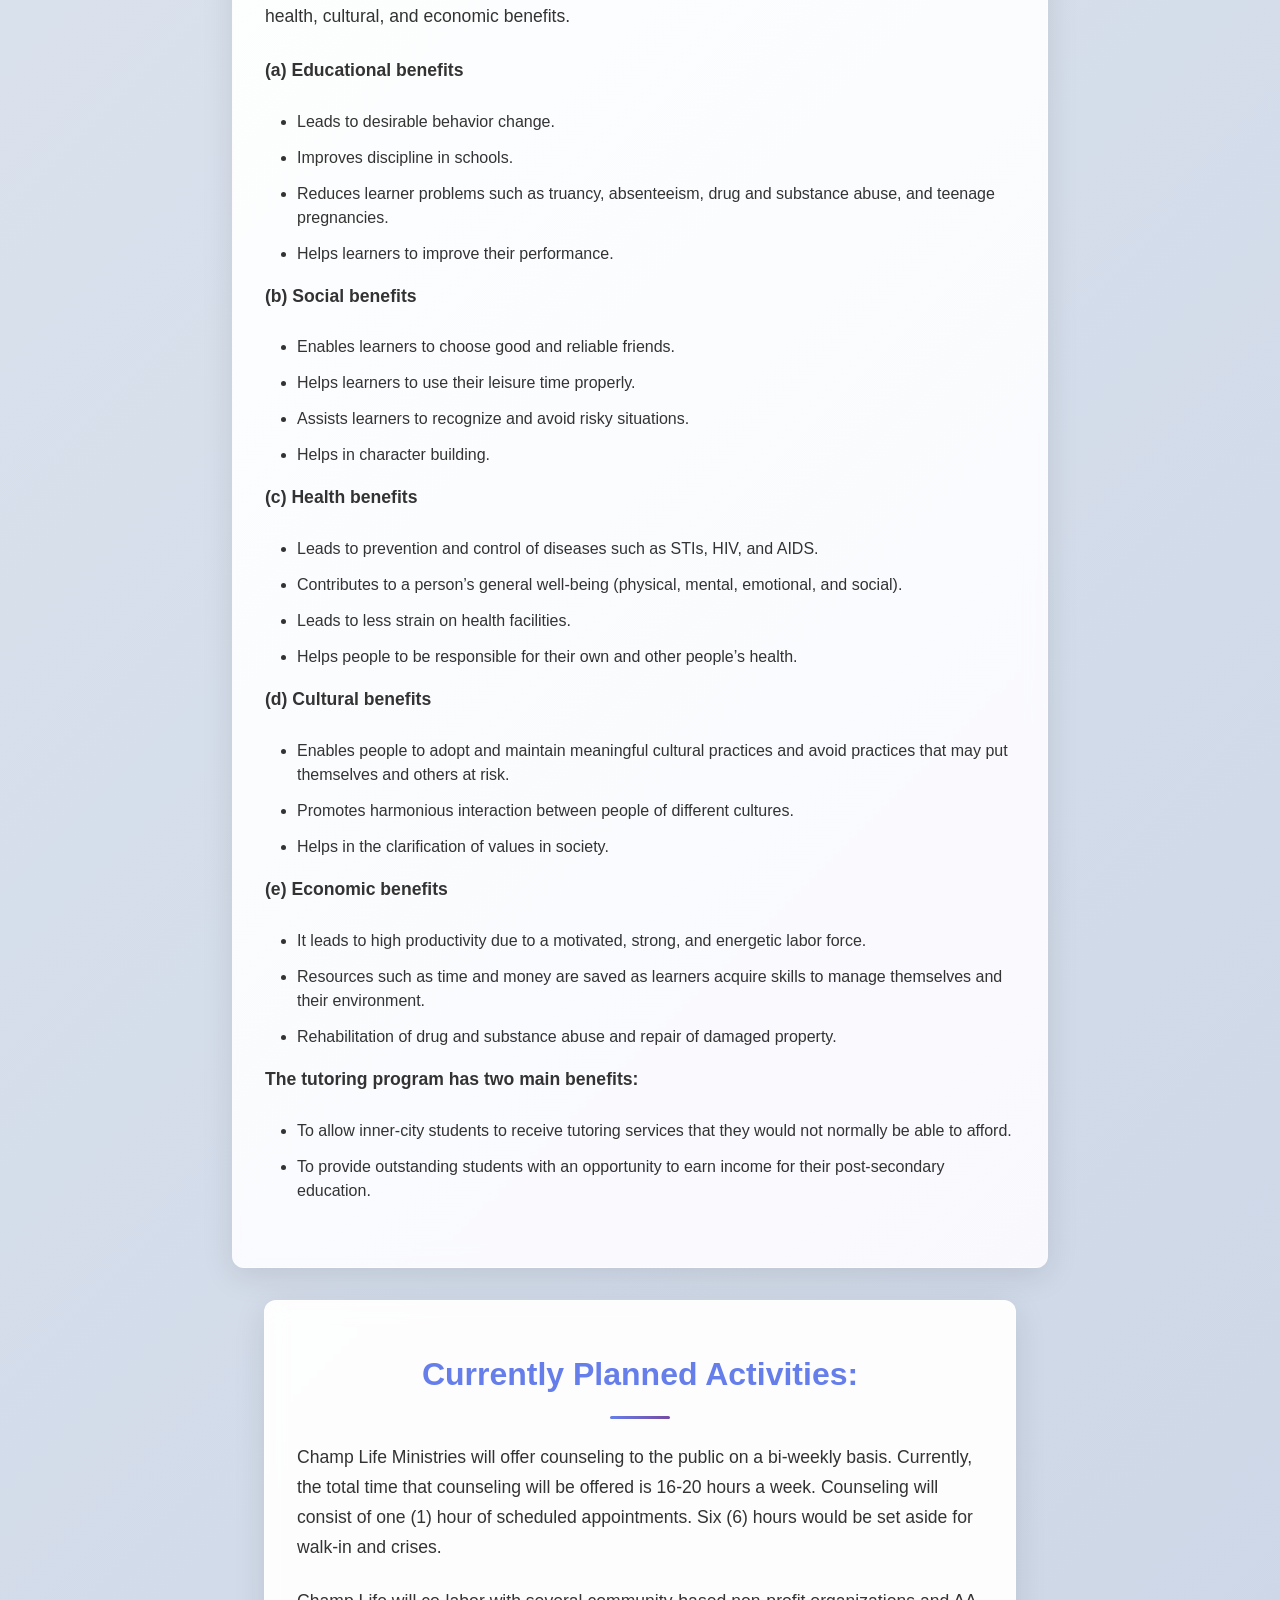
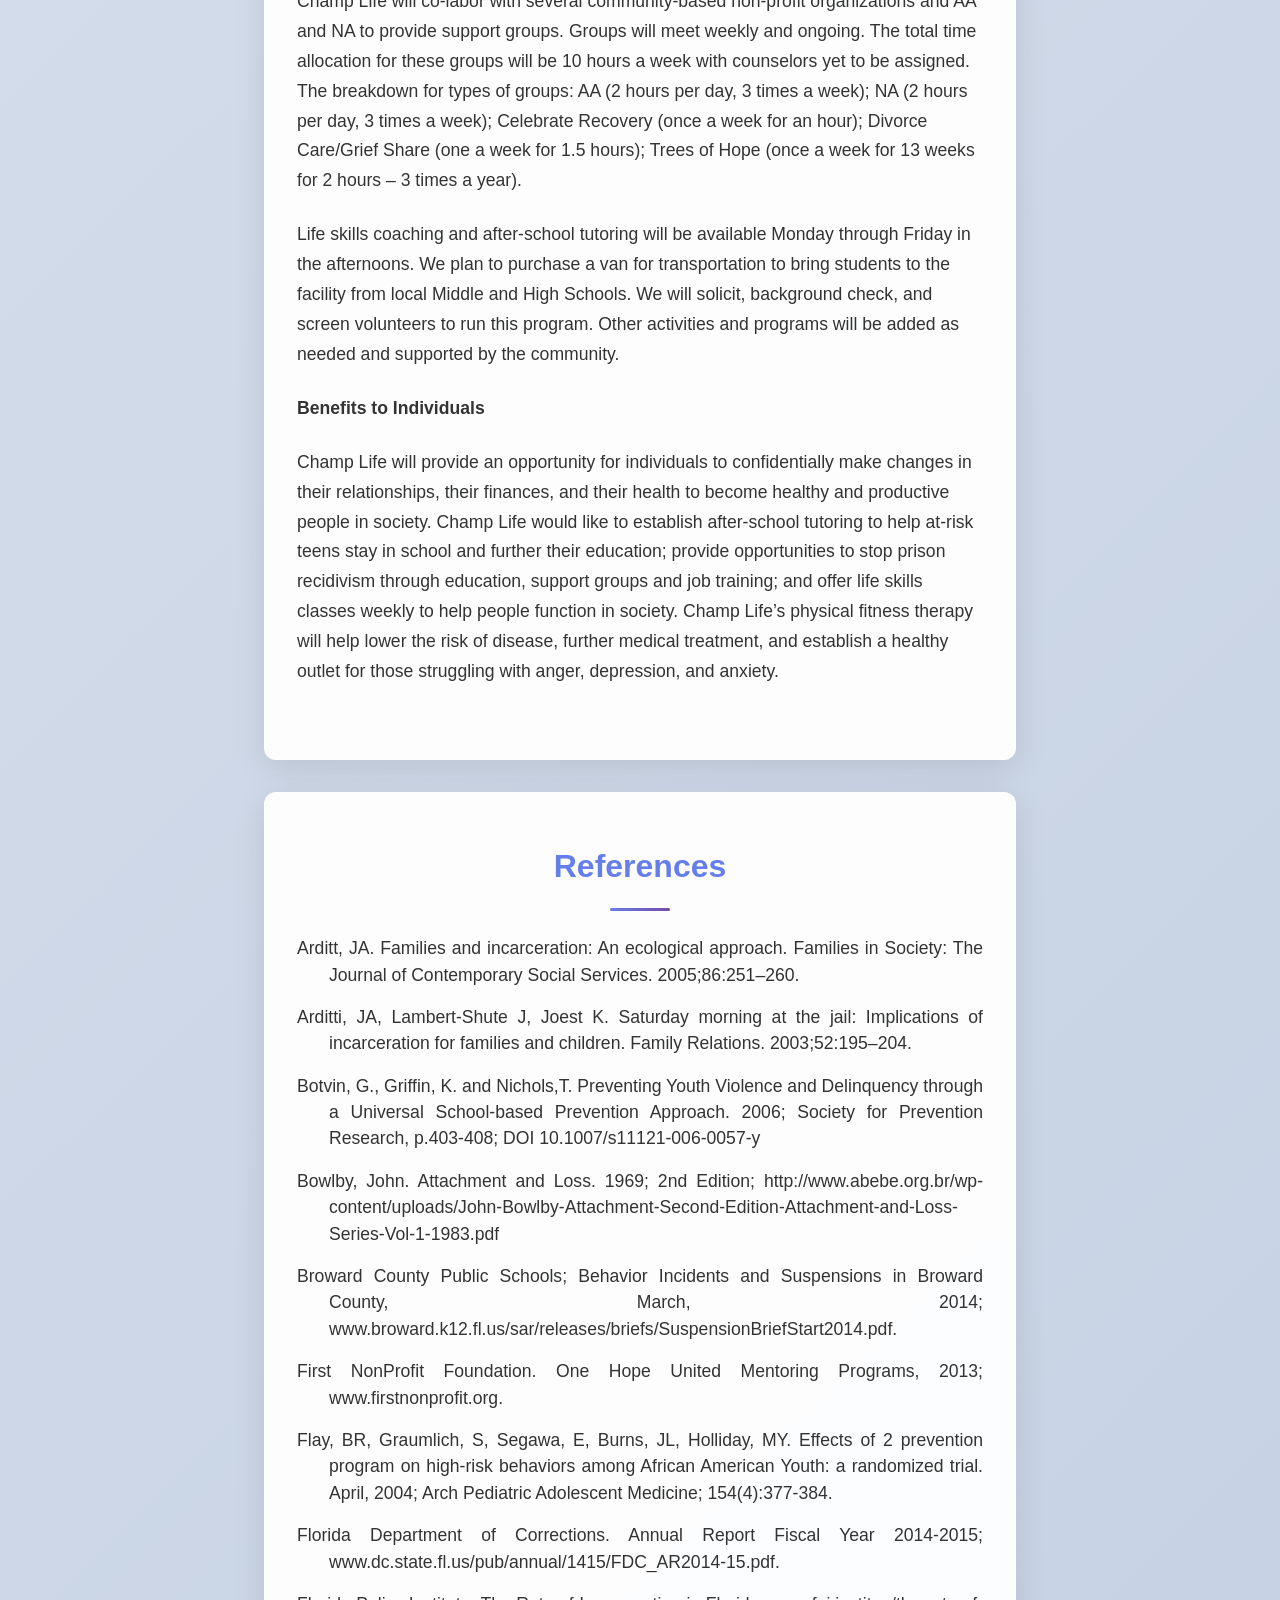
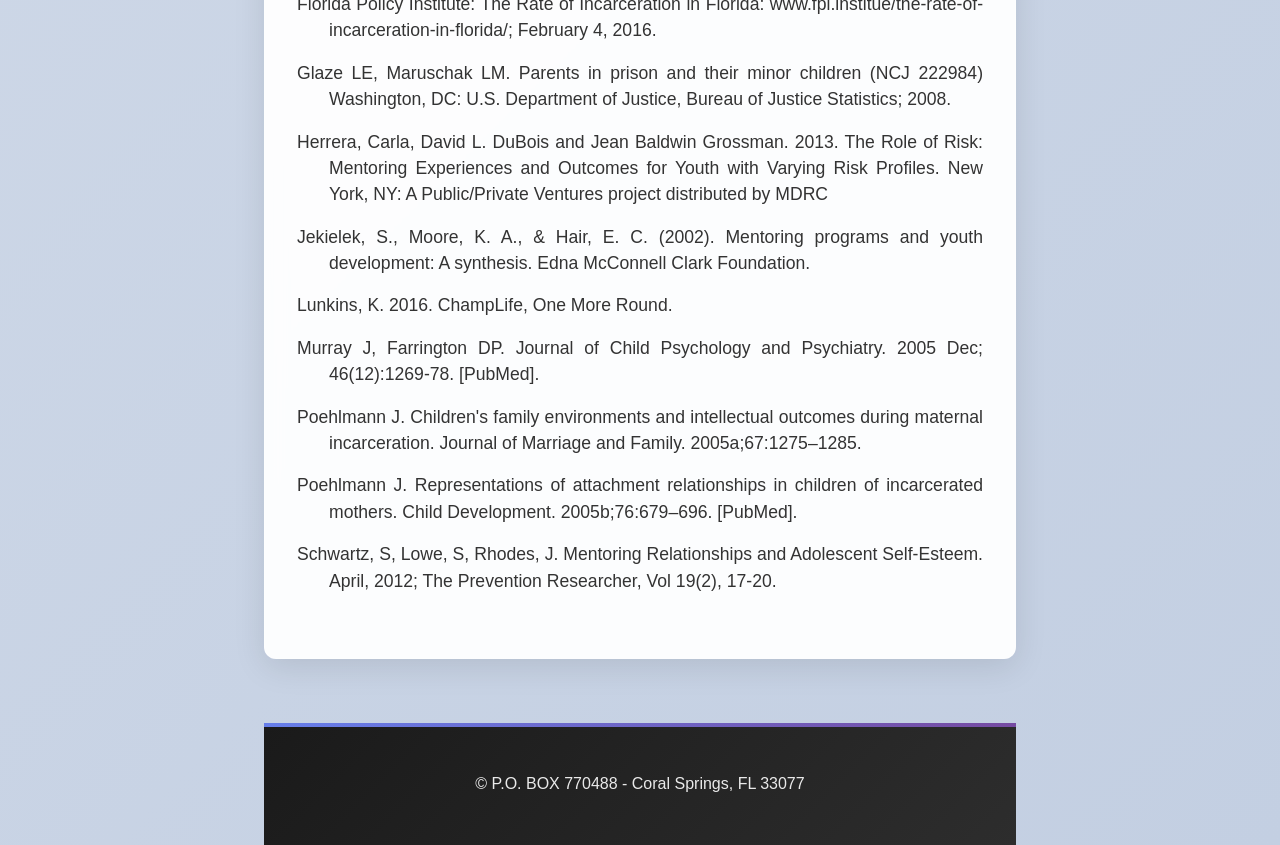
<file: HTMLProject/index.html>
<!DOCTYPE html>
<html lang="en">
<head>
    <meta charset="UTF-8">
    <meta name="viewport" content="width=device-width, initial-scale=1.0">
    <link rel="stylesheet" href="css/style.css">
</head>
<body>
    <header>
        <img src="champlifelogo.png" alt="Champlife Logo" style="display: block; max-width: 100%; height: auto; margin: 0 auto;">
        <p>To inspire and mentor adults and youth affected by</p>
        <p>addictions of alcohol, drugs (illicit/prescribed), sexual, and</p>
        <p>food with the aid of counseling and boxing fitness.</p>
        <a href="#why" class="cta-button">Learn More About Our Mission</a>
    </header>


    <main class="container">
        <section class="why champlife" id="why">
            <h2>Why ChampLife?</h2>
            <p>As a professional athlete, I've been very fortunate to meet people from “all walks of life”. Titans 
of industry to the unemployed, the wealthy to the poor, inner city to the suburbs... People of all 
races… The young and the old…  No matter the background, many of these people had common 
adversity by either suffering from these conditions personally or having a person in their life 
dealing with anxiety, depression, addiction, alcoholism, low self-esteem, weight, and health 
issues. Dealing with the frustrations of day-to-day life with nowhere or no one to turn. I found 
myself in this position and after overcoming addiction, depression, and anxiety ChampLife was 
birthed.  </p>
            
            <p>As a non-profit, ChampLife provides mentoring to at-risk teens as well as adults, through 
counseling, life coaching, and boxing fitness. We are dedicated to academic, and personal 
growth and development, and teaching people how to navigate and overcome day-to-day 
challenges and life adversities.</p>
        <p class="author-line"><strong>Ken Lunkins, President/CEO</strong></p>
        </section>

         <main class="container">
        <section class="Statement of Need">
            <h2>Statement of Need</h2>
            <p>Violence is an important public health problem among adolescents in the United States.   
Demographic factors include poverty, ethnic-minority group membership, gender (male), and 
age.  Additional factors include difficulty coping with anger and frustration, low self-efficacy, 
poor problem-solving, and poor social skills <span class="reference-text">(Botvin, Griffin, & Nichols, 2006)</span> <span class="reference-text">(Flay, Gramlich, 
Segawa, Burns, & Holliday, 2004)</span>.</p>
            
            <p>Furthermore, Florida’s high rate of incarceration will have tremendous social costs to its 
residents.  As of 2015, there were 100,050 inmates in Florida prisons <span class="reference-text">(Department of Corrections, State of Florida)</span>. The incarceration of a family member hurts children’s prospects 
of educational success.  Children of incarcerated parents are at risk for developing behavior 
<span class="reference-text">(Murray & Farrington, 2005)</span> and school problems <span class="reference-text">(Arditti, Lambert-Shute, & Joest, 2003)</span>, and 
insecure attachment relationships <span class="reference-text">(Poehlmann, 2005b)</span>. Parental imprisonment appears to affect 
children over and above separation experiences and associated risks and predicted boys’ 
internalizing problems from age 14 to 48 <span class="reference-text">(Murray J, Farrington DP., 2005)</span>.  These children are a 
vulnerable group who experience multiple risks, making them an ideal candidate for 
interventions. In Broward County, FL, alone, during the year 2014-2015, 129 children were 
removed from their households to foster care due to a parent’s incarceration.  Statistically, 37% 
of Broward’s children reside in single-parent households, 23 % have inadequate social support, 
and 46% of children are eligible for free lunch. During the 2013-2014 school years, Broward 
County Public Schools reported a total of 100,171 suspensions, of which over 50% were due to  disruptive behaviors.  These statistics clearly indicate that Broward County’s youth need the 
opportunity to develop secure attachments through mentoring. </p>
        </section>

        <main class="container">
        <section class="objective">
            <h2>Objective</h2>
            <p>At its core, youth mentoring is designed to be a corrective experience for at-risk youth 
who have experienced poor relations with parents or other caregivers <span class="reference-text">(Grossman, Chan, 
Schwartz, & Rhodes, 2012)</span>. Defined more broadly, mentoring programs are designed to improve 
child well-being in terms of three overarching domains: cognitive development, health and 
safety, and social and emotional stability <span class="reference-text">(Herrera, DuBois, & Grossman, 2013; Jekielek, Moore, 
& Hair, 2002)</span>.  Attachment theory, as coined by John Bowlby, established the precedent that 
childhood development depended heavily upon a child's ability to form a strong relationship 
with "at least one primary caregiver" and concluded that a strong attachment to a caregiver 
provides a necessary sense of security and foundation <span class="reference-text">(Bowlby, John. Attachment and Loss. 
1969)</span>.</p>
            
            <p>To address the three domains, ChampLife, a 501© 3 non-profit organization, will offer 
the opportunity for youth to establish strong relationships through its boxing fitness and 
counseling program.  Youth will be offered the opportunity to participate in after-school tutoring 
sessions, life skills coaching, boxing fitness, and cognitive behavioral counseling to affect 
change in their academic skills, physical fitness, and thinking errors.</p>

            <p>ChampLife aims to provide mentoring relationships to a total of thirty (30) young people 
per year during two (2) ninety (90) day sessions and one (1) summer sessions. The target 
population for the program will be at-risk/high-risk youth, ages 16 to 24, who have been 
chronically suspended, expelled, juvenile justice-involved, and/or are children of incarcerated 
parents.  Four (4) adult staff members and screened assistant volunteer trainers will mentor the 
young people to establish a mentoring bond and to ensure that a mentor is always available to the 
young person.  Mentoring will be provided at the ChampLife location, allowing the program to 
supervise mentors and mentees. </p>

            <p>ChampLife aims to provide mentoring relationships to a total of thirty (30) young people 
per year during two (2) ninety (90) day sessions and one (1) summer sessions. The target 
population for the program will be at-risk/high-risk youth, ages 16 to 24, who have been 
chronically suspended, expelled, juvenile justice-involved, and/or are children of incarcerated 
parents.  Four (4) adult staff members and screened assistant volunteer trainers will mentor the 
young people to establish a mentoring bond and to ensure that a mentor is always available to the 
young person.  Mentoring will be provided at the ChampLife location, allowing the program to 
supervise mentors and mentees. </p>

            <p>ChampLife will focus on the following outcomes:</p>
            <ol class="objectives-list">
                <li><strong>Identify three personal and fitness goals and achieve two of the three goals during the mentoring period.</strong></li>
                <li><strong>Identify and achieve one community service goal.</strong></li>
                <li><strong>Improve life and social skills, measured by a survey instrument.</strong></li>
                <li><strong>Improve or maintain school performance, verified by the mentee's school.</strong></li>
            </ol>

            <p>Evidence-based programs and practices, such as cognitive behavioral therapy, motivational 
interviewing, WRAP groups, and interactive journaling, will guide and motivate mentees through 
the process of behavioral change.</p>   
<p>ChampLife will offer case management, counseling, and support groups to the mentees' 
families as wraparound services to support their success through its affiliations with Trees of 
Hope, Celebrate Recovery, and AA/NA.</p> 
<p>ChampLife will collaborate with other outside agencies, such as the OIC of South 
Florida, Children’s Services Counsel, Smith Community Mental Health Family Strengthening 
program, Broward Public Schools, the Department of Juvenile Justice, and the Florida 
Department of Children and Families, through which referrals may be made. Community 
partnerships will be developed with other organizations to help support mentoring relationships. 
ChampLife's goal is to work in partnership with the community to promote program 
effectiveness.</p>
        </section>

        <main class="container">
        <section class="counseling">
            <h2>Counseling</h2>
            <p>We will offer counseling to individuals one-on-one, to couples and families, as well as 
offer multiple support groups. We will have licensed and lay counselors who handle marital, 
family, parental, and career issues, as well as depression, anxiety, trauma, grief, divorce, 
compulsive addictive behaviors, and more.  </p>
<p>We hope to provide Counseling services for such needs as:</p>
            <ul class="services-list">
                <li>Parenting, Parent-Child Relationships</li>
                <li>Child and Adolescent Counseling</li>
                <li>Marital and Family Dysfunction</li>
                <li>Depression and Anxiety</li>
                <li>Sexual Abuse</li>
                <li>Traumatic Experiences</li>
                <li>Grief and Loss Recovery</li>
                <li>ACOA and Codependency</li>
                <li>Compulsive and Addictive Behaviors</li>
                <li>Chemical Dependency</li>
            </ul>
            
            <p><strong><em>Counseling:</em></strong> Counseling is a service in which an individual seeks guidance to help them resolve 
life issues, handle a crisis, and/or motivate them towards change. Through each session, we seek to help those in need attain healing and peace from their current struggles in a loving and 
confidential environment.</p>

            <p><strong>Counseling benefits to individuals:</strong></p>
            <ul class="benefits-list">
                <li>Develop new perspectives and life skills so that you can free yourself from habitual patterns of anxiety, depression, and self-criticism.</li>
                <li>Deal with addictive behaviors including substance abuse, relationship issues, gambling eating disorders, etc.</li>
                <li>Reclaim your sense of personal power.  Learn to take responsibility and move forward in your life rather than feeling stuck, helpless, and hopeless.</li>
                <li>Find ways to relate to emotional or physical suffering so that inevitable suffering brings wisdom & compassion rather than depression & anger.</li>
                <li>Improve the quality of your relationships by developing more life-affirming behaviors.</li>
                <li>Provide you with a set scheduled time to attend to your own needs and regain your perspective.</li>
            </ul>
        </section>

        <main class="container">
        <section class="therapy">
            <h2>THERAPY/SUPPORT GROUPS</h2>
            <p>Our therapy and support groups will focus on such issues as addictions, codependency, 
abuse, anger management, divorce, grief recovery, and others. </p>
            <p><strong>PHYSICAL FITNESS THERAPY:</strong></p>
            <ul class="services-list">
                <li>Addressing diabetes and obesity in adults and children as well as helping those recovering from drug addiction.</li>
                <li>Direction and support</li>
                <li>Hold private confidential sessions - address weight & physical health</li>
                <li>Provide education classes</li>
                <li>Follow up - Health Coach</li>
                <li>Assessment</li>
                <li>Physical activity and classes designed to help those struggling with anger, depression and anxiety through the use of boxing techniques.</li>
            </ul>
            
            <p><strong>The Benefits of Physical Activity:</strong></p>
            <p>Regular physical activity is one of the most important things you can do for your health. 
It can help:</p>
            <ul class="benefits-list">
                <li>Control your weight</li>
                <li>Reduce your risk of cardiovascular disease</li>
                <li>Reduce your risk for type 2 diabetes and metabolic syndrome</li>
                <li>Reduce your risk of some cancers</li>
                <li>Strengthen your bones and muscles</li>
                <li>Improve your mental health and mood</li>
                <li>Improve your ability to do daily activities and prevent falls, if you're an older adult</li>
                <li>Increase your chances of living longer</li>
            </ul>
            <p><strong>The Benefits of AA/NA Meetings:</strong> The primary benefit of attending an AA meeting is to interact with, learn from, and 
engage in mutual support with others who are also struggling with alcoholism.</p>
            <ul class="benefits-list">
                <li>AA/NA meetings provide individuals with an ongoing source of support at all stages of the recovery process.</li>
                <li>AA/NA meetings also give people in long-term recovery the opportunity to mentor and otherwise assist others who are new to the AA/NA meeting concept.</li>
                <li>The AA/NA program operates when a recovered alcoholic passes along the story of his or her own problem drinking, describes the sobriety he or she has found in AA, and invites the newcomer to join the informal Fellowship.</li>
            </ul>
        </section>


        <main class="container">
        <section class="life skills">
            <h2>Life Skill Education and Tutoring</h2>
            <p>Life Skills Education has long-term benefits to the society. These include educational, social, 
health, cultural, and economic benefits.</p>
            <p><strong>(a) Educational benefits</strong></p>
            <ul class="benefits-list">
                <li>Leads to desirable behavior change.</li>
                <li>Improves discipline in schools.</li>
                <li>Reduces learner problems such as truancy, absenteeism, drug and substance abuse, and teenage pregnancies.</li>
                <li>Helps learners to improve their performance.</li>
            </ul>
            <p><strong>(b) Social benefits</strong></p>
            <ul class="benefits-list">
                <li>Enables learners to choose good and reliable friends.</li>
                <li>Helps learners to use their leisure time properly.</li>
                <li>Assists learners to recognize and avoid risky situations.</li>
                <li>Helps in character building.</li>
            </ul>
            <p><strong>(c) Health benefits</strong></p>
            <ul class="benefits-list">
                <li>Leads to prevention and control of diseases such as STIs, HIV, and AIDS.</li>
                <li>Contributes to a person’s general well-being (physical, mental, emotional, and social).</li>
                <li>Leads to less strain on health facilities.</li>
                <li>Helps people to be responsible for their own and other people’s health.</li>
            </ul>
            <p><strong>(d) Cultural benefits</strong></p>
            <ul class="benefits-list">
                <li>Enables people to adopt and maintain meaningful cultural practices and avoid practices that may put themselves and others at risk.</li>
                <li>Promotes harmonious interaction between people of different cultures.</li>
                <li>Helps in the clarification of values in society.</li>
            </ul>
            <p><strong>(e) Economic benefits</strong></p>
            <ul class="benefits-list">
                <li>It leads to high productivity due to a motivated, strong, and energetic labor force.</li>
                <li>Resources such as time and money are saved as learners acquire skills to manage themselves and their environment.</li>
                <li>Rehabilitation of drug and substance abuse and repair of damaged property.</li>
            </ul>
            
            <p><strong>The tutoring program has two main benefits:</strong></p>
            <ul class="benefits-list">
                <li>To allow inner-city students to receive tutoring services that they would not normally be able to afford.</li>
                <li>To provide outstanding students with an opportunity to earn income for their post-secondary education.</li>
            </ul>
        </section>

    <main class="container">
        <section class="future plans">
            <h2>Currently Planned Activities:</h2>
            <p>Champ Life Ministries will offer counseling to the public on a bi-weekly basis. Currently, 
the total time that counseling will be offered is 16-20 hours a week. Counseling will consist of 
one (1) hour of scheduled appointments.  Six (6) hours would be set aside for walk-in and crises. </p>
            
            <p>Champ Life will co-labor with several community-based non-profit organizations and 
AA and NA to provide support groups. Groups will meet weekly and ongoing. The total time 
allocation for these groups will be 10 hours a week with counselors yet to be assigned.  The 
breakdown for types of groups: AA (2 hours per day, 3 times a week); NA (2 hours per day, 3 
times a week); Celebrate Recovery (once a week for an hour); Divorce Care/Grief Share (one a 
week for 1.5 hours); Trees of Hope (once a week for 13 weeks for 2 hours – 3 times a year).</p>
            <p>Life skills coaching and after-school tutoring will be available Monday through Friday in 
the afternoons.  We plan to purchase a van for transportation to bring students to the facility from 
local Middle and High Schools.  We will solicit, background check, and screen volunteers to run 
this program. Other activities and programs will be added as needed and supported by the 
community.</p>
        <p><strong>Benefits to Individuals</strong></p>
        <p>Champ Life will provide an opportunity for individuals to confidentially make changes in 
their relationships, their finances, and their health to become healthy and productive people in 
society. Champ Life would like to establish after-school tutoring to help at-risk teens stay in 
school and further their education; provide opportunities to stop prison recidivism through 
education, support groups and job training; and offer life skills classes weekly to help people 
function in society. Champ Life’s physical fitness therapy will help lower the risk of disease, 
further medical treatment, and establish a healthy outlet for those struggling with anger, 
depression, and anxiety.</p>
        </section>



        <section class="references">
            <h2>References</h2>
            <div class="bibliography">
                <p>Arditt, JA. Families and incarceration: An ecological approach. Families in Society: The Journal of Contemporary Social Services. 2005;86:251–260.</p>
                <p>Arditti, JA, Lambert-Shute J, Joest K. Saturday morning at the jail: Implications of incarceration for families and children. Family Relations. 2003;52:195–204.</p>
                <p>Botvin, G., Griffin, K. and Nichols,T. Preventing Youth Violence and Delinquency through a Universal School-based Prevention Approach. 2006; Society for Prevention Research, p.403-408; DOI 10.1007/s11121-006-0057-y</p>
                <p>Bowlby, John. Attachment and Loss. 1969; 2nd Edition; http://www.abebe.org.br/wp-content/uploads/John-Bowlby-Attachment-Second-Edition-Attachment-and-Loss-Series-Vol-1-1983.pdf</p>
                <p>Broward County Public Schools; Behavior Incidents and Suspensions in Broward County, March, 2014; www.broward.k12.fl.us/sar/releases/briefs/SuspensionBriefStart2014.pdf.</p>
                <p>First NonProfit Foundation. One Hope United Mentoring Programs, 2013; www.firstnonprofit.org.</p>
                <p>Flay, BR, Graumlich, S, Segawa, E, Burns, JL, Holliday, MY. Effects of 2 prevention program on high-risk behaviors among African American Youth: a randomized trial. April, 2004; Arch Pediatric Adolescent Medicine; 154(4):377-384.</p>
                <p>Florida Department of Corrections. Annual Report Fiscal Year 2014-2015; www.dc.state.fl.us/pub/annual/1415/FDC_AR2014-15.pdf.</p>
                <p>Florida Policy Institute: The Rate of Incarceration in Florida: www.fpi.institue/the-rate-of-incarceration-in-florida/; February 4, 2016.</p>
                <p>Glaze LE, Maruschak LM. Parents in prison and their minor children (NCJ 222984) Washington, DC: U.S. Department of Justice, Bureau of Justice Statistics; 2008.</p>
                <p>Herrera, Carla, David L. DuBois and Jean Baldwin Grossman. 2013. The Role of Risk: Mentoring Experiences and Outcomes for Youth with Varying Risk Profiles. New York, NY: A Public/Private Ventures project distributed by MDRC</p>
                <p>Jekielek, S., Moore, K. A., & Hair, E. C. (2002). Mentoring programs and youth development: A synthesis. Edna McConnell Clark Foundation.</p>
                <p>Lunkins, K. 2016. ChampLife, One More Round.</p>
                <p>Murray J, Farrington DP. Journal of Child Psychology and Psychiatry. 2005 Dec; 46(12):1269-78. [PubMed].</p>
                <p>Poehlmann J. Children's family environments and intellectual outcomes during maternal incarceration. Journal of Marriage and Family. 2005a;67:1275–1285.</p>
                <p>Poehlmann J. Representations of attachment relationships in children of incarcerated mothers. Child Development. 2005b;76:679–696. [PubMed].</p>
                <p>Schwartz, S, Lowe, S, Rhodes, J. Mentoring Relationships and Adolescent Self-Esteem. April, 2012; The Prevention Researcher, Vol 19(2), 17-20.</p>
            </div>
        </section>

        <footer class="page-footer">
            <p>&copy; P.O. BOX 770488 - Coral Springs, FL 33077</p>
        </footer>
    </main>
</body>
</html>
</file>
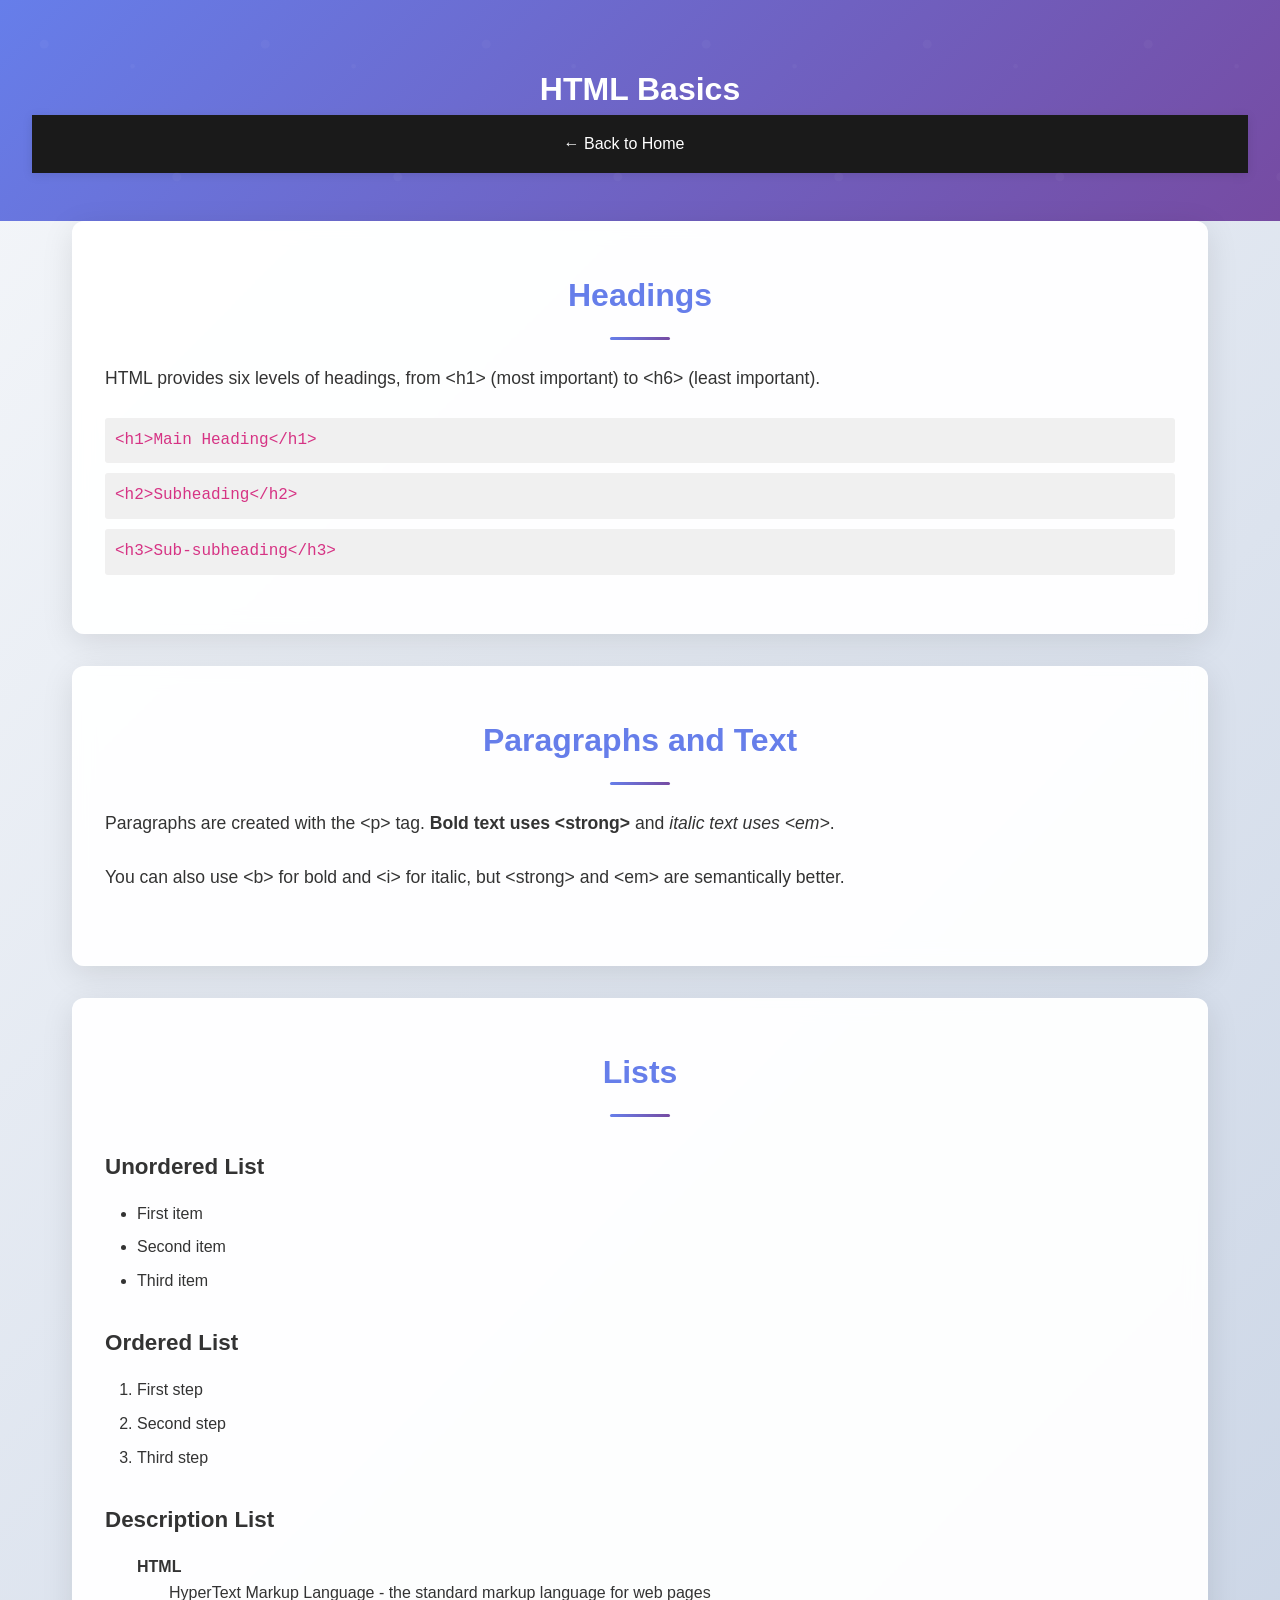
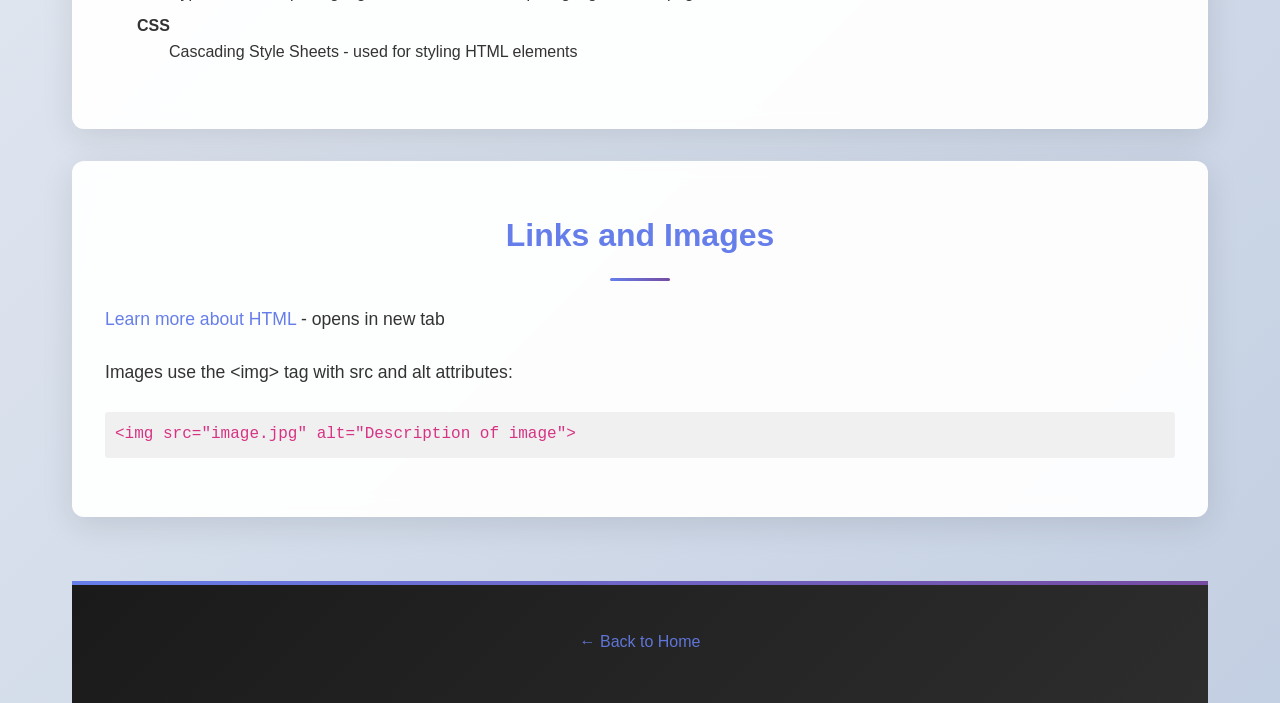
<file: HTMLProject/examples/01-basics.html>
<!DOCTYPE html>
<html lang="en">
<head>
    <meta charset="UTF-8">
    <meta name="viewport" content="width=device-width, initial-scale=1.0">
    <title>HTML Basics</title>
    <link rel="stylesheet" href="../css/style.css">
</head>
<body>
    <header>
        <h1>HTML Basics</h1>
        <nav><a href="../index.html">← Back to Home</a></nav>
    </header>

    <main class="container">
        <section>
            <h2>Headings</h2>
            <p>HTML provides six levels of headings, from &lt;h1&gt; (most important) to &lt;h6&gt; (least important).</p>
            <code>&lt;h1&gt;Main Heading&lt;/h1&gt;</code>
            <code>&lt;h2&gt;Subheading&lt;/h2&gt;</code>
            <code>&lt;h3&gt;Sub-subheading&lt;/h3&gt;</code>
        </section>

        <section>
            <h2>Paragraphs and Text</h2>
            <p>Paragraphs are created with the &lt;p&gt; tag. <strong>Bold text uses &lt;strong&gt;</strong> and <em>italic text uses &lt;em&gt;</em>.</p>
            <p>You can also use &lt;b&gt; for bold and &lt;i&gt; for italic, but &lt;strong&gt; and &lt;em&gt; are semantically better.</p>
        </section>

        <section>
            <h2>Lists</h2>
            <h3>Unordered List</h3>
            <ul>
                <li>First item</li>
                <li>Second item</li>
                <li>Third item</li>
            </ul>

            <h3>Ordered List</h3>
            <ol>
                <li>First step</li>
                <li>Second step</li>
                <li>Third step</li>
            </ol>

            <h3>Description List</h3>
            <dl>
                <dt>HTML</dt>
                <dd>HyperText Markup Language - the standard markup language for web pages</dd>
                <dt>CSS</dt>
                <dd>Cascading Style Sheets - used for styling HTML elements</dd>
            </dl>
        </section>

        <section>
            <h2>Links and Images</h2>
            <p><a href="https://html.spec.whatwg.org/" target="_blank">Learn more about HTML</a> - opens in new tab</p>
            <p>Images use the &lt;img&gt; tag with src and alt attributes:</p>
            <code>&lt;img src="image.jpg" alt="Description of image"&gt;</code>
        </section>

        <footer class="page-footer">
            <p><a href="../index.html">← Back to Home</a></p>
        </footer>
    </main>
</body>
</html>
</file>
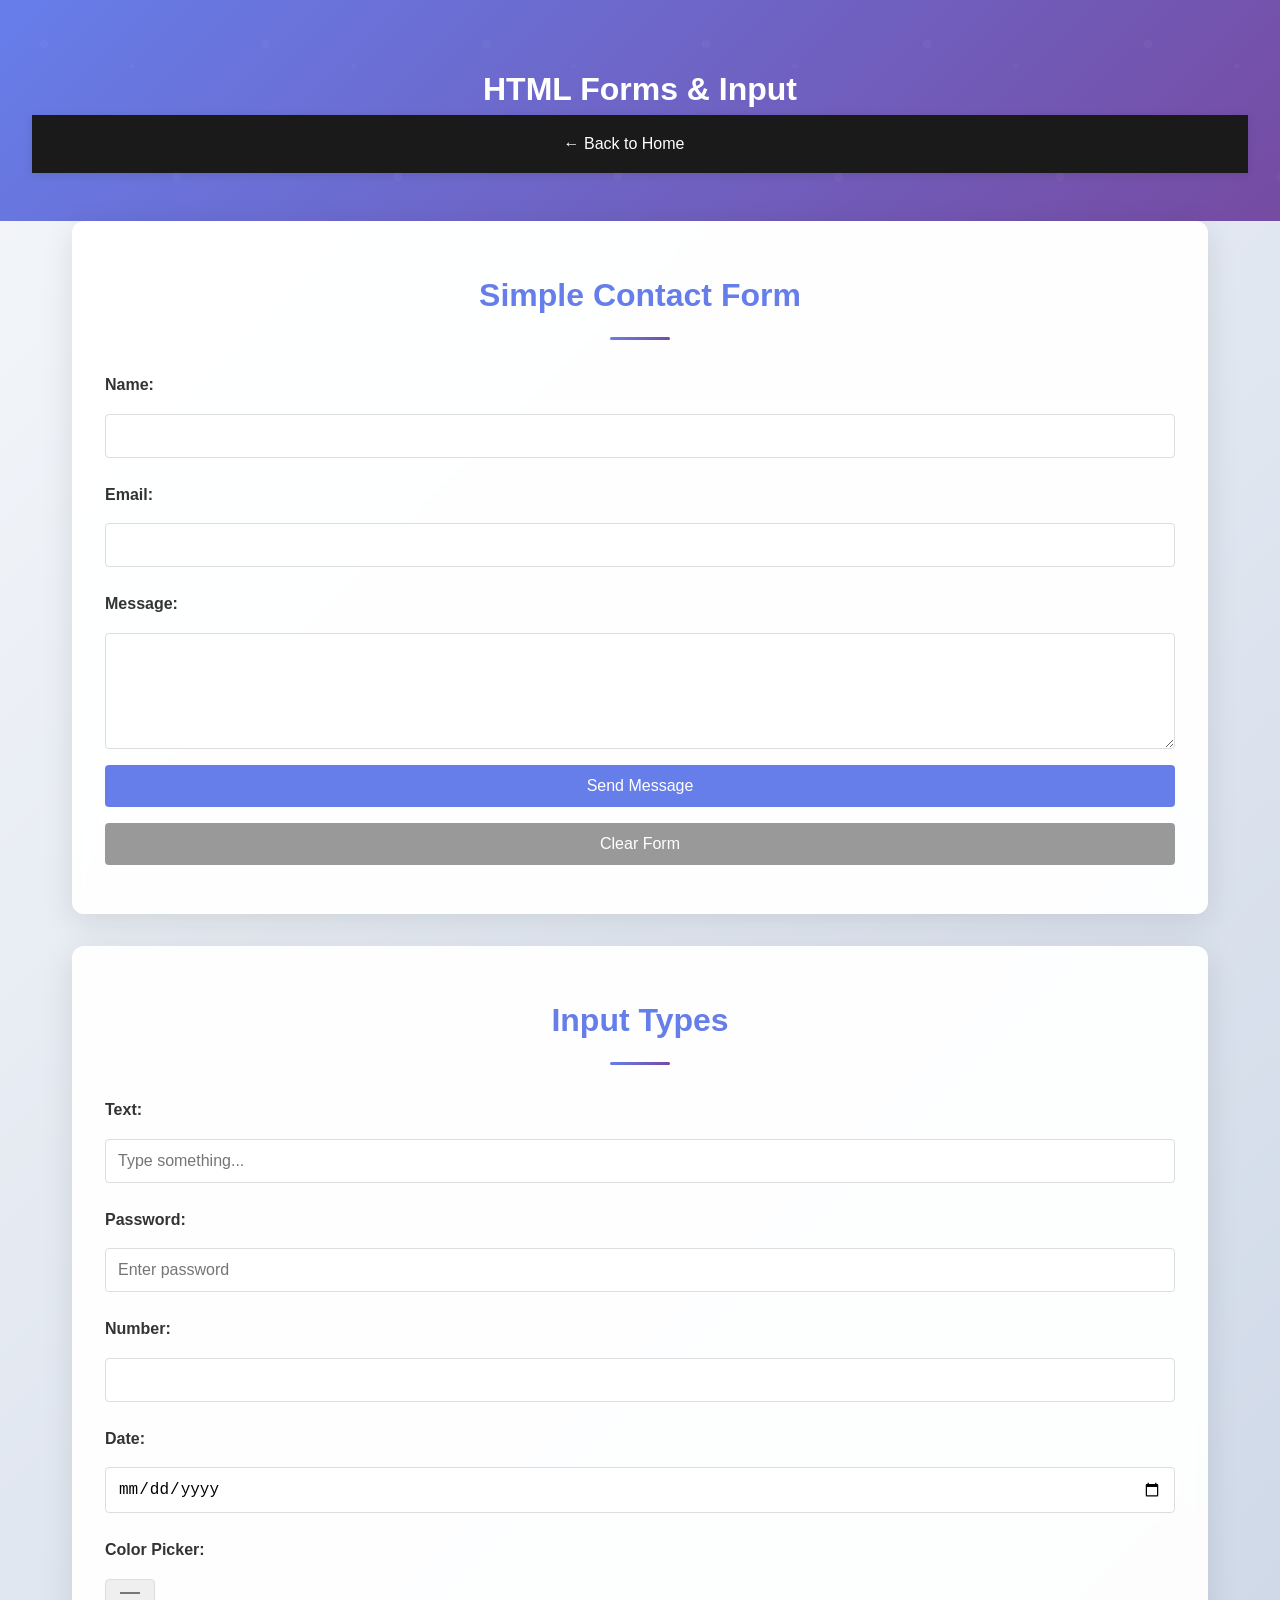
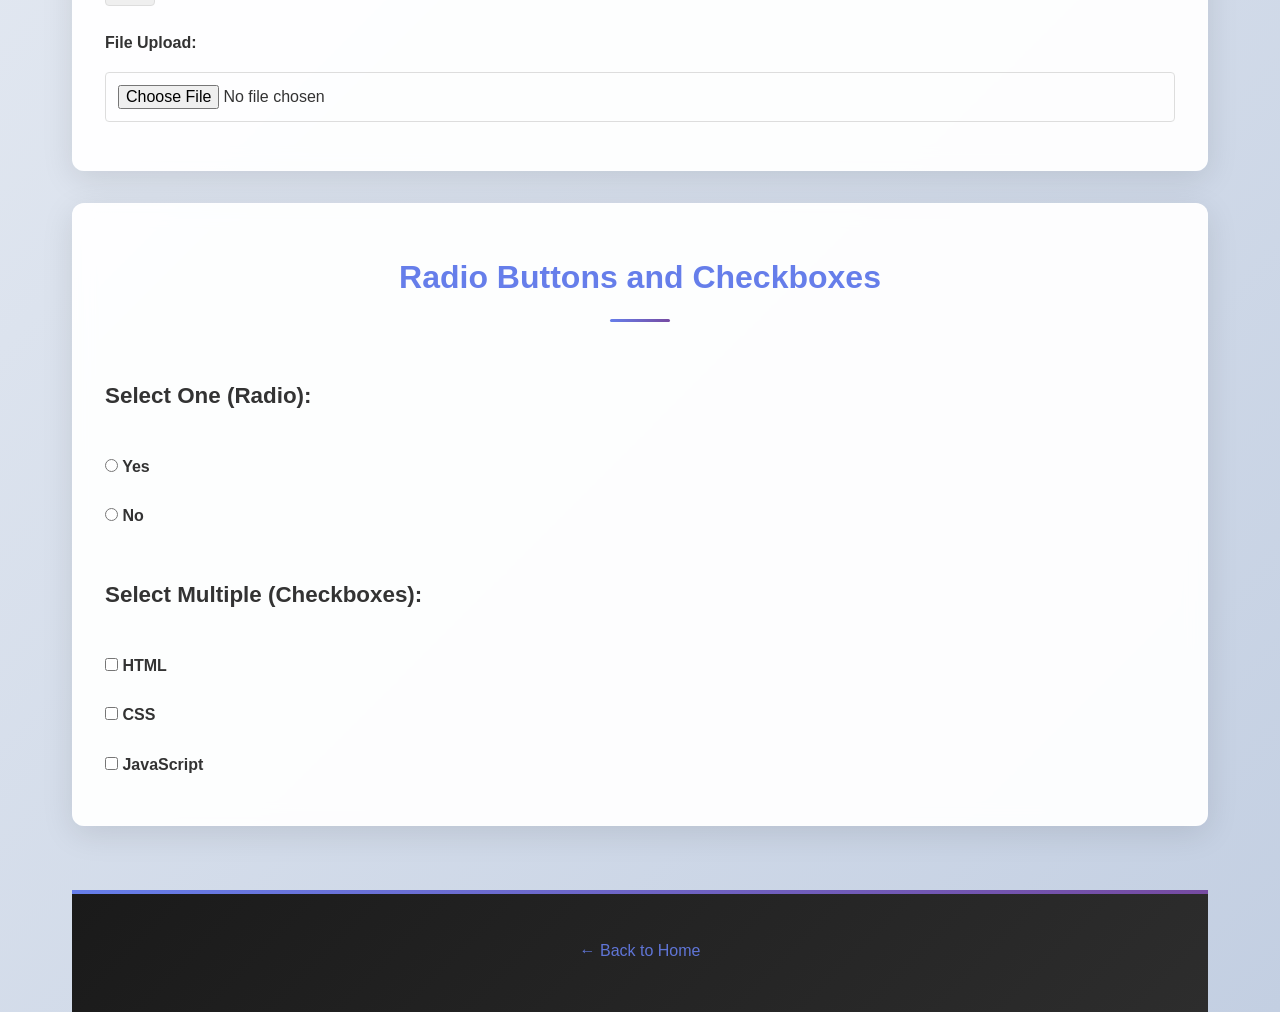
<file: HTMLProject/examples/02-forms.html>
<!DOCTYPE html>
<html lang="en">
<head>
    <meta charset="UTF-8">
    <meta name="viewport" content="width=device-width, initial-scale=1.0">
    <title>HTML Forms & Input</title>
    <link rel="stylesheet" href="../css/style.css">
</head>
<body>
    <header>
        <h1>HTML Forms & Input</h1>
        <nav><a href="../index.html">← Back to Home</a></nav>
    </header>

    <main class="container">
        <section>
            <h2>Simple Contact Form</h2>
            <form>
                <label for="name">Name:</label>
                <input type="text" id="name" name="name" required>

                <label for="email">Email:</label>
                <input type="email" id="email" name="email" required>

                <label for="message">Message:</label>
                <textarea id="message" name="message" rows="5" cols="40"></textarea>

                <button type="submit">Send Message</button>
                <button type="reset">Clear Form</button>
            </form>
        </section>

        <section>
            <h2>Input Types</h2>
            <form>
                <label for="text-input">Text:</label>
                <input type="text" id="text-input" placeholder="Type something...">

                <label for="password">Password:</label>
                <input type="password" id="password" placeholder="Enter password">

                <label for="number">Number:</label>
                <input type="number" id="number" min="0" max="100">

                <label for="date">Date:</label>
                <input type="date" id="date">

                <label for="color">Color Picker:</label>
                <input type="color" id="color">

                <label for="file">File Upload:</label>
                <input type="file" id="file">
            </form>
        </section>

        <section>
            <h2>Radio Buttons and Checkboxes</h2>
            <form>
                <h3>Select One (Radio):</h3>
                <label>
                    <input type="radio" name="option" value="yes"> Yes
                </label>
                <label>
                    <input type="radio" name="option" value="no"> No
                </label>

                <h3>Select Multiple (Checkboxes):</h3>
                <label>
                    <input type="checkbox" name="interests" value="html"> HTML
                </label>
                <label>
                    <input type="checkbox" name="interests" value="css"> CSS
                </label>
                <label>
                    <input type="checkbox" name="interests" value="javascript"> JavaScript
                </label>
            </form>
        </section>

        <footer class="page-footer">
            <p><a href="../index.html">← Back to Home</a></p>
        </footer>
    </main>
</body>
</html>
</file>
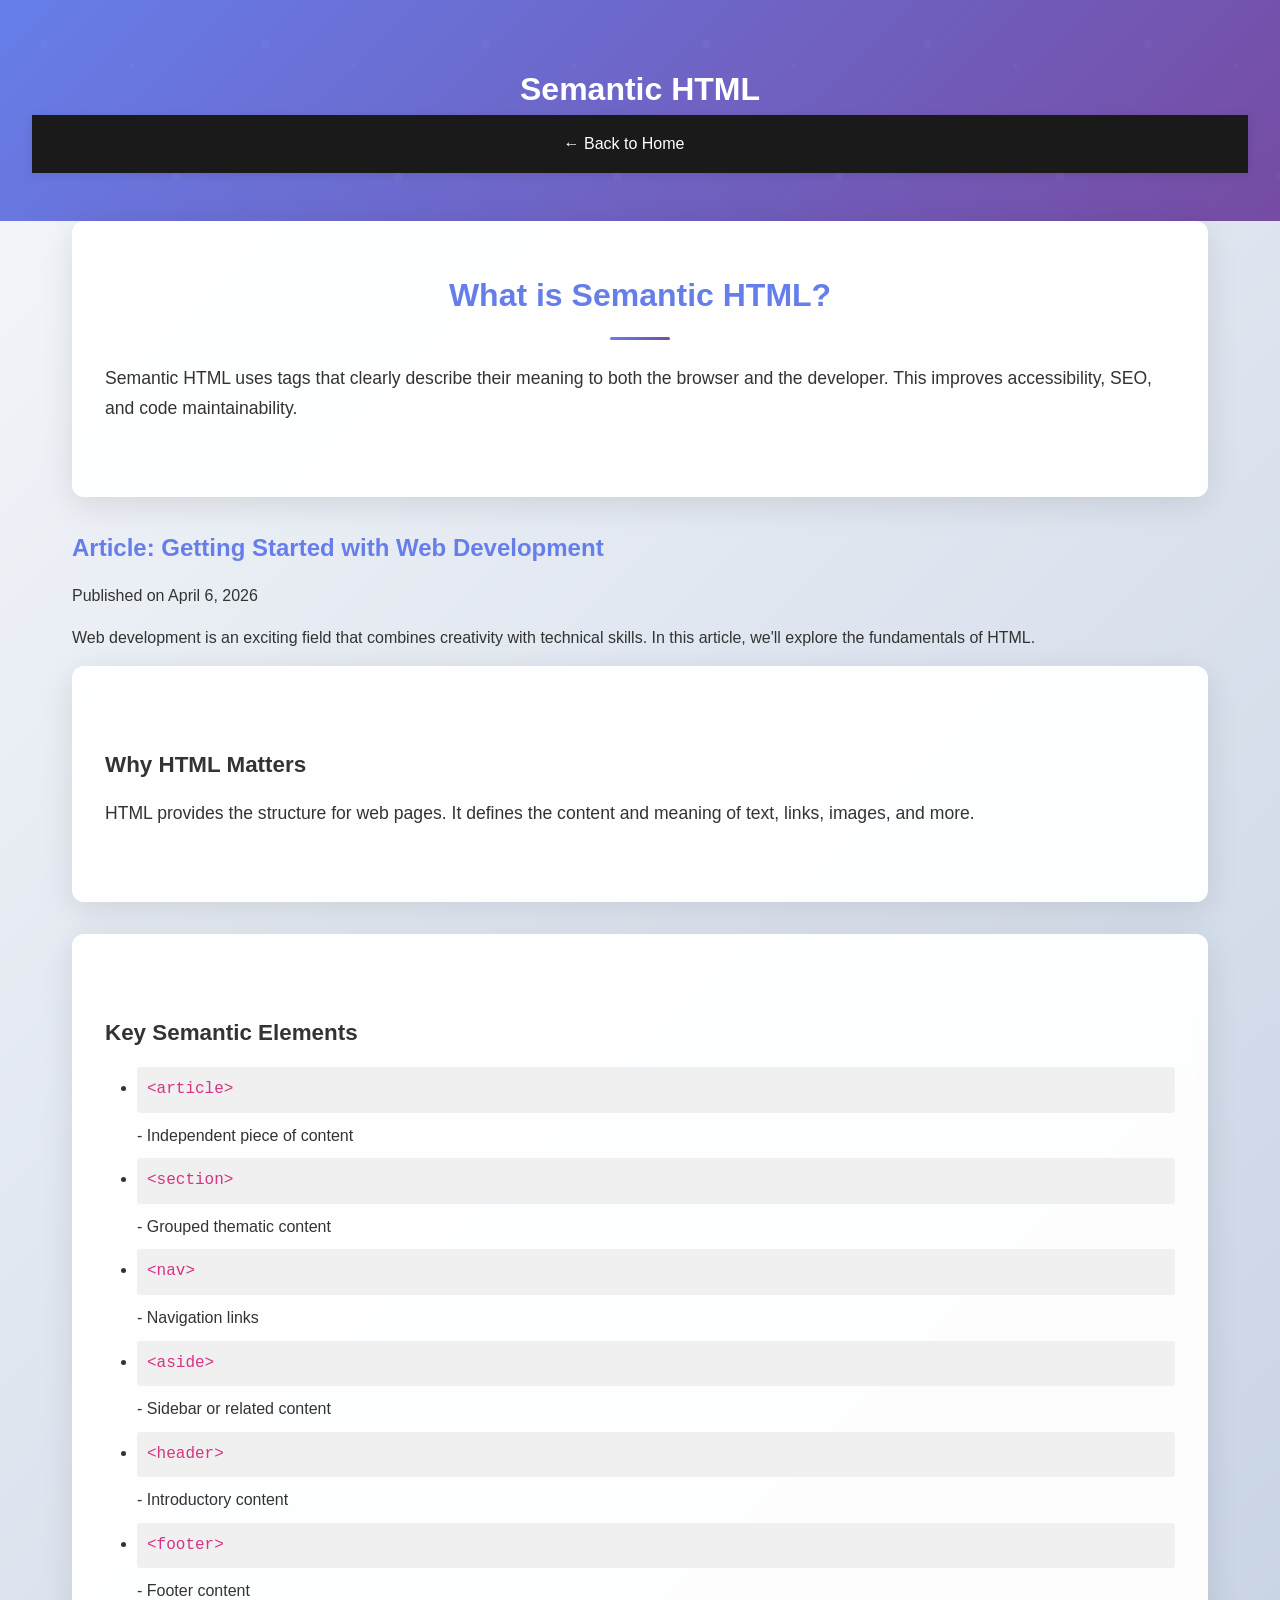
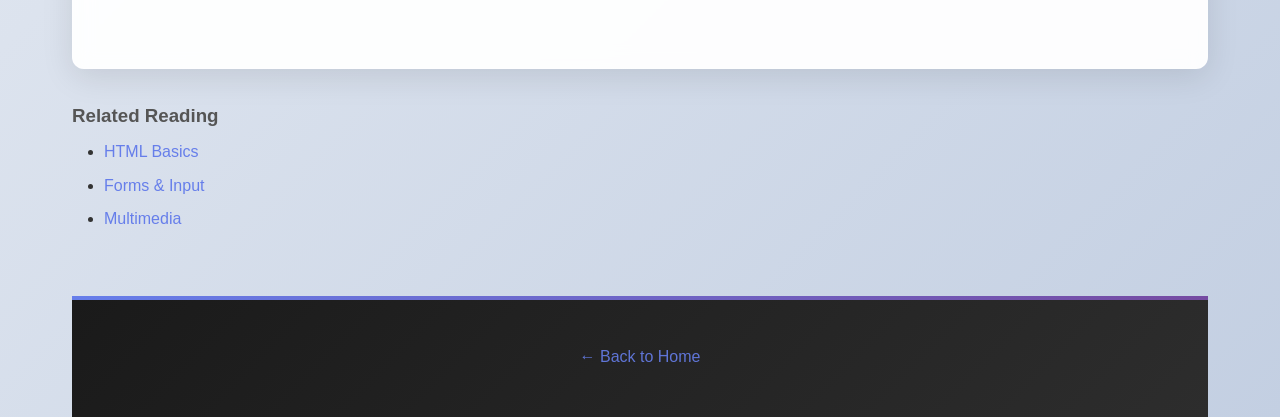
<file: HTMLProject/examples/03-semantic.html>
<!DOCTYPE html>
<html lang="en">
<head>
    <meta charset="UTF-8">
    <meta name="viewport" content="width=device-width, initial-scale=1.0">
    <title>Semantic HTML</title>
    <link rel="stylesheet" href="../css/style.css">
</head>
<body>
    <header>
        <h1>Semantic HTML</h1>
        <nav><a href="../index.html">← Back to Home</a></nav>
    </header>

    <main class="container">
        <section>
            <h2>What is Semantic HTML?</h2>
            <p>Semantic HTML uses tags that clearly describe their meaning to both the browser and the developer. This improves accessibility, SEO, and code maintainability.</p>
        </section>

        <article>
            <h2>Article: Getting Started with Web Development</h2>
            <p>Published on <time datetime="2026-04-06">April 6, 2026</time></p>
            <p>Web development is an exciting field that combines creativity with technical skills. In this article, we'll explore the fundamentals of HTML.</p>
            
            <section>
                <h3>Why HTML Matters</h3>
                <p>HTML provides the structure for web pages. It defines the content and meaning of text, links, images, and more.</p>
            </section>

            <section>
                <h3>Key Semantic Elements</h3>
                <ul>
                    <li><code>&lt;article&gt;</code> - Independent piece of content</li>
                    <li><code>&lt;section&gt;</code> - Grouped thematic content</li>
                    <li><code>&lt;nav&gt;</code> - Navigation links</li>
                    <li><code>&lt;aside&gt;</code> - Sidebar or related content</li>
                    <li><code>&lt;header&gt;</code> - Introductory content</li>
                    <li><code>&lt;footer&gt;</code> - Footer content</li>
                </ul>
            </section>
        </article>

        <aside>
            <h3>Related Reading</h3>
            <ul>
                <li><a href="01-basics.html">HTML Basics</a></li>
                <li><a href="02-forms.html">Forms & Input</a></li>
                <li><a href="04-multimedia.html">Multimedia</a></li>
            </ul>
        </aside>

        <footer class="page-footer">
            <p><a href="../index.html">← Back to Home</a></p>
        </footer>
    </main>
</body>
</html>
</file>
<file: css/style.css>
/* Global Styles */
* {
    margin: 0;
    padding: 0;
    box-sizing: border-box;
}

body {
    font-family: 'Segoe UI', Tahoma, Geneva, Verdana, sans-serif;
    line-height: 1.6;
    color: #333;
    background: linear-gradient(135deg, #f5f7fa 0%, #c3cfe2 100%);
    min-height: 100vh;
}

/* Header - Hero Section */
header {
    background: linear-gradient(135deg, #667eea 0%, #764ba2 100%);
    color: white;
    padding: 4rem 2rem 3rem;
    text-align: center;
    position: relative;
    overflow: hidden;
}

header::before {
    content: '';
    position: absolute;
    top: 0;
    left: 0;
    right: 0;
    bottom: 0;
    background: url('data:image/svg+xml,<svg xmlns="http://www.w3.org/2000/svg" viewBox="0 0 100 100"><circle cx="20" cy="20" r="2" fill="rgba(255,255,255,0.1)"/><circle cx="80" cy="80" r="2" fill="rgba(255,255,255,0.1)"/><circle cx="60" cy="30" r="1" fill="rgba(255,255,255,0.1)"/></svg>') repeat;
    opacity: 0.3;
}

header img {
    max-width: 200px;
    height: auto;
    margin-bottom: 2rem;
    filter: drop-shadow(0 4px 8px rgba(0,0,0,0.2));
}

header p {
    font-size: 1.2rem;
    margin: 1rem 0;
    max-width: 600px;
    margin-left: auto;
    margin-right: auto;
    opacity: 0.95;
}

header .author-line {
    font-size: 1rem;
    margin-top: 2rem;
    font-weight: 300;
    opacity: 0.9;
    border-top: 1px solid rgba(255,255,255,0.2);
    padding-top: 1rem;
    max-width: 400px;
    margin-left: auto;
    margin-right: auto;
}

/* Navigation */
nav, .main-nav {
    background-color: #1a1a1a;
    padding: 1rem 2rem;
    box-shadow: 0 2px 10px rgba(0,0,0,0.1);
}

nav a, .main-nav a {
    color: #ffffff;
    text-decoration: none;
    margin-right: 2rem;
    transition: all 0.3s ease;
    font-weight: 500;
}

nav a:hover, .main-nav a:hover {
    color: #667eea;
    transform: translateY(-1px);
}

.main-nav ul {
    list-style: none;
    display: flex;
    flex-wrap: wrap;
    gap: 2rem;
    justify-content: center;
    max-width: 800px;
    margin: 0 auto;
}

nav a, .main-nav a {
    color: white;
    text-decoration: none;
    margin-right: 2rem;
    transition: color 0.3s ease;
}

nav a:hover, .main-nav a:hover {
    color: #667eea;
}

.main-nav ul {
    list-style: none;
    display: flex;
    flex-wrap: wrap;
    gap: 2rem;
}

/* Container */
.container {
    max-width: 1200px;
    margin: 0 auto;
    padding: 0 2rem;
}

/* Sections */
section {
    background: rgba(255, 255, 255, 0.95);
    padding: 3rem 2rem;
    margin-bottom: 2rem;
    border-radius: 12px;
    box-shadow: 0 8px 32px rgba(0,0,0,0.1);
    backdrop-filter: blur(10px);
    border: 1px solid rgba(255,255,255,0.2);
    transition: transform 0.3s ease, box-shadow 0.3s ease;
}

section:hover {
    transform: translateY(-2px);
    box-shadow: 0 12px 40px rgba(0,0,0,0.15);
}

section h2 {
    color: #667eea;
    margin-top: 0;
    margin-bottom: 1.5rem;
    font-size: 2rem;
    font-weight: 700;
    text-align: center;
    position: relative;
}

section h2::after {
    content: '';
    display: block;
    width: 60px;
    height: 3px;
    background: linear-gradient(90deg, #667eea, #764ba2);
    margin: 1rem auto 0;
    border-radius: 2px;
}

section h3 {
    color: #333;
    margin-top: 2rem;
    margin-bottom: 1rem;
    font-size: 1.4rem;
    font-weight: 600;
}

section p {
    margin-bottom: 1.5rem;
    font-size: 1.1rem;
    line-height: 1.7;
}

section.logo {
    text-align: center;
    background: linear-gradient(135deg, rgba(255,255,255,0.9) 0%, rgba(255,255,255,0.7) 100%);
}

section.why {
    background: linear-gradient(135deg, rgba(102, 126, 234, 0.05) 0%, rgba(118, 75, 162, 0.05) 100%);
}

section.objective {
    background: linear-gradient(135deg, rgba(255,255,255,0.95) 0%, rgba(240,240,250,0.95) 100%);
}

section.therapy {
    background: linear-gradient(135deg, rgba(102, 126, 234, 0.03) 0%, rgba(118, 75, 162, 0.03) 100%);
}

section.life {
    background: linear-gradient(135deg, rgba(255,255,255,0.95) 0%, rgba(250,250,255,0.95) 100%);
}

section.budget {
    background: linear-gradient(135deg, rgba(102, 126, 234, 0.02) 0%, rgba(118, 75, 162, 0.02) 100%);
}

section.references {
    background: rgba(255, 255, 255, 0.95);
}

.objectives-list {
    list-style-type: decimal;
    margin-left: 2rem;
    margin-top: 1rem;
    margin-bottom: 1rem;
}

.objectives-list li {
    margin-bottom: 1rem;
    padding: 0.75rem;
    background-color: #f9f9f9;
    border-left: 4px solid #667eea;
    line-height: 1.6;
}

.services-list {
    list-style-type: disc;
    margin-left: 2rem;
    margin-top: 1rem;
    margin-bottom: 1rem;
}

.services-list li {
    margin-bottom: 0.75rem;
    line-height: 1.5;
}

.benefits-list {
    list-style-type: disc;
    margin-left: 2rem;
    margin-top: 1rem;
    margin-bottom: 1rem;
}

.benefits-list li {
    margin-bottom: 0.75rem;
    line-height: 1.5;
}

.budget-list {
    list-style-type: none;
    margin-left: 0;
    margin-top: 1rem;
    margin-bottom: 1rem;
}

.budget-list li {
    display: flex;
    justify-content: space-between;
    padding: 0.5rem 0;
    border-bottom: 1px solid #eee;
}

.amount {
    font-weight: bold;
    color: #667eea;
}

.total {
    font-weight: bold;
    font-size: 1.1em;
    color: #333;
}

.grand-total {
    font-weight: bold;
    font-size: 1.2em;
    color: #667eea;
}

.references-list {
    list-style-type: decimal;
    margin-left: 2rem;
    margin-top: 1rem;
    margin-bottom: 1rem;
}

.references-list li {
    margin-bottom: 1rem;
    line-height: 1.5;
    text-align: justify;
}

.bibliography {
    margin-top: 1rem;
}

.bibliography p {
    margin-bottom: 1rem;
    line-height: 1.5;
    text-indent: -2rem;
    margin-left: 2rem;
    text-align: justify;
}

/* Text Formatting */
h2 {
    color: #667eea;
    margin-top: 1.5rem;
    margin-bottom: 1rem;
}

h3 {
    color: #555;
    margin-top: 1rem;
    margin-bottom: 0.5rem;
}

p {
    margin-bottom: 1rem;
}

code {
    background-color: #f0f0f0;
    padding: 2px 6px;
    border-radius: 3px;
    font-family: 'Courier New', monospace;
    color: #d63384;
    display: block;
    margin: 10px 0;
    padding: 10px;
    overflow-x: auto;
}

/* Lists */
ul, ol, dl {
    margin-left: 2rem;
    margin-bottom: 1rem;
}

li {
    margin-bottom: 0.5rem;
}

dt {
    font-weight: bold;
    margin-top: 0.5rem;
}

dd {
    margin-left: 2rem;
    margin-bottom: 0.5rem;
}

/* Links */
a {
    color: #667eea;
    text-decoration: none;
    transition: color 0.3s ease;
}

a:hover {
    color: #764ba2;
    text-decoration: underline;
}

/* Forms */
form {
    display: flex;
    flex-direction: column;
    gap: 1rem;
}

label {
    font-weight: bold;
    margin-top: 0.5rem;
}

input[type="text"],
input[type="email"],
input[type="password"],
input[type="number"],
input[type="date"],
input[type="color"],
input[type="file"],
textarea {
    padding: 0.75rem;
    border: 1px solid #ddd;
    border-radius: 4px;
    font-size: 1rem;
    transition: border-color 0.3s ease;
}

input[type="text"]:focus,
input[type="email"]:focus,
input[type="password"]:focus,
input[type="number"]:focus,
input[type="date"]:focus,
input[type="file"]:focus,
textarea:focus {
    outline: none;
    border-color: #667eea;
    box-shadow: 0 0 5px rgba(102, 126, 234, 0.2);
}

textarea {
    resize: vertical;
}

button {
    padding: 0.75rem 1.5rem;
    background-color: #667eea;
    color: white;
    border: none;
    border-radius: 4px;
    font-size: 1rem;
    cursor: pointer;
    transition: background-color 0.3s ease;
}

button:hover {
    background-color: #764ba2;
}

button[type="reset"] {
    background-color: #999;
}

button[type="reset"]:hover {
    background-color: #777;
}

/* Footer */
footer, .page-footer {
    background: linear-gradient(135deg, #1a1a1a 0%, #2d2d2d 100%);
    color: white;
    text-align: center;
    padding: 3rem 2rem;
    margin-top: 4rem;
    position: relative;
}

footer::before {
    content: '';
    position: absolute;
    top: 0;
    left: 0;
    right: 0;
    height: 4px;
    background: linear-gradient(90deg, #667eea, #764ba2);
}

footer p {
    font-size: 1rem;
    margin: 0;
    opacity: 0.9;
}

footer a, .page-footer a {
    color: #667eea;
    text-decoration: none;
    font-weight: 500;
    transition: color 0.3s ease;
}

footer a:hover, .page-footer a:hover {
    color: #99b3ff;
    text-decoration: underline;
}

/* Call-to-Action Button */
.cta-button {
    display: inline-block;
    background: linear-gradient(135deg, #667eea 0%, #764ba2 100%);
    color: white;
    padding: 1rem 2rem;
    border-radius: 50px;
    text-decoration: none;
    font-weight: 600;
    font-size: 1.1rem;
    margin-top: 2rem;
    transition: all 0.3s ease;
    box-shadow: 0 4px 15px rgba(102, 126, 234, 0.3);
}

.cta-button:hover {
    transform: translateY(-2px);
    box-shadow: 0 8px 25px rgba(102, 126, 234, 0.4);
    color: white;
}

/* Responsive Design */
@media (max-width: 768px) {
    header {
        padding: 3rem 1rem 2rem;
    }

    header img {
        max-width: 150px;
    }

    header p {
        font-size: 1rem;
    }

    .main-nav ul {
        flex-direction: column;
        gap: 1rem;
        text-align: center;
    }

    nav, .main-nav {
        padding: 1rem;
    }

    .container {
        padding: 0 1rem;
    }

    section {
        padding: 2rem 1.5rem;
        margin-bottom: 1.5rem;
    }

    section h2 {
        font-size: 1.6rem;
    }

    .budget-list li {
        flex-direction: column;
        align-items: flex-start;
        gap: 0.25rem;
    }

    .amount {
        font-weight: normal;
        color: #666;
    }
}
</file>
<file: HTMLProject/css/style.css>
/* Global Styles */
* {
    margin: 0;
    padding: 0;
    box-sizing: border-box;
}

body {
    font-family: 'Segoe UI', Tahoma, Geneva, Verdana, sans-serif;
    line-height: 1.6;
    color: #333;
    background: linear-gradient(135deg, #f5f7fa 0%, #c3cfe2 100%);
    min-height: 100vh;
}

/* Header - Hero Section */
header {
    background: linear-gradient(135deg, #667eea 0%, #764ba2 100%);
    color: white;
    padding: 4rem 2rem 3rem;
    text-align: center;
    position: relative;
    overflow: hidden;
}

header::before {
    content: '';
    position: absolute;
    top: 0;
    left: 0;
    right: 0;
    bottom: 0;
    background: url('data:image/svg+xml,<svg xmlns="http://www.w3.org/2000/svg" viewBox="0 0 100 100"><circle cx="20" cy="20" r="2" fill="rgba(255,255,255,0.1)"/><circle cx="80" cy="80" r="2" fill="rgba(255,255,255,0.1)"/><circle cx="60" cy="30" r="1" fill="rgba(255,255,255,0.1)"/></svg>') repeat;
    opacity: 0.3;
}

header img {
    max-width: 200px;
    height: auto;
    margin-bottom: 2rem;
    filter: drop-shadow(0 4px 8px rgba(0,0,0,0.2));
}

header p {
    font-size: 1.2rem;
    margin: 1rem 0;
    max-width: 600px;
    margin-left: auto;
    margin-right: auto;
    opacity: 0.95;
}

header .author-line {
    font-size: 1rem;
    margin-top: 2rem;
    font-weight: 300;
    opacity: 0.9;
    border-top: 1px solid rgba(255,255,255,0.2);
    padding-top: 1rem;
    max-width: 400px;
    margin-left: auto;
    margin-right: auto;
}

/* Navigation */
nav, .main-nav {
    background-color: #1a1a1a;
    padding: 1rem 2rem;
    box-shadow: 0 2px 10px rgba(0,0,0,0.1);
}

nav a, .main-nav a {
    color: #ffffff;
    text-decoration: none;
    margin-right: 2rem;
    transition: all 0.3s ease;
    font-weight: 500;
}

nav a:hover, .main-nav a:hover {
    color: #667eea;
    transform: translateY(-1px);
}

.main-nav ul {
    list-style: none;
    display: flex;
    flex-wrap: wrap;
    gap: 2rem;
    justify-content: center;
    max-width: 800px;
    margin: 0 auto;
}

nav a, .main-nav a {
    color: white;
    text-decoration: none;
    margin-right: 2rem;
    transition: color 0.3s ease;
}

nav a:hover, .main-nav a:hover {
    color: #667eea;
}

.main-nav ul {
    list-style: none;
    display: flex;
    flex-wrap: wrap;
    gap: 2rem;
}

/* Container */
.container {
    max-width: 1200px;
    margin: 0 auto;
    padding: 0 2rem;
}

/* Sections */
section {
    background: rgba(255, 255, 255, 0.95);
    padding: 3rem 2rem;
    margin-bottom: 2rem;
    border-radius: 12px;
    box-shadow: 0 8px 32px rgba(0,0,0,0.1);
    backdrop-filter: blur(10px);
    border: 1px solid rgba(255,255,255,0.2);
    transition: transform 0.3s ease, box-shadow 0.3s ease;
}

section:hover {
    transform: translateY(-2px);
    box-shadow: 0 12px 40px rgba(0,0,0,0.15);
}

section h2 {
    color: #667eea;
    margin-top: 0;
    margin-bottom: 1.5rem;
    font-size: 2rem;
    font-weight: 700;
    text-align: center;
    position: relative;
}

section h2::after {
    content: '';
    display: block;
    width: 60px;
    height: 3px;
    background: linear-gradient(90deg, #667eea, #764ba2);
    margin: 1rem auto 0;
    border-radius: 2px;
}

section h3 {
    color: #333;
    margin-top: 2rem;
    margin-bottom: 1rem;
    font-size: 1.4rem;
    font-weight: 600;
}

section p {
    margin-bottom: 1.5rem;
    font-size: 1.1rem;
    line-height: 1.7;
}

section.logo {
    text-align: center;
    background: linear-gradient(135deg, rgba(255,255,255,0.9) 0%, rgba(255,255,255,0.7) 100%);
}

section.why {
    background: linear-gradient(135deg, rgba(102, 126, 234, 0.05) 0%, rgba(118, 75, 162, 0.05) 100%);
}

section.objective {
    background: linear-gradient(135deg, rgba(255,255,255,0.95) 0%, rgba(240,240,250,0.95) 100%);
}

section.therapy {
    background: linear-gradient(135deg, rgba(102, 126, 234, 0.03) 0%, rgba(118, 75, 162, 0.03) 100%);
}

section.life {
    background: linear-gradient(135deg, rgba(255,255,255,0.95) 0%, rgba(250,250,255,0.95) 100%);
}

section.budget {
    background: linear-gradient(135deg, rgba(102, 126, 234, 0.02) 0%, rgba(118, 75, 162, 0.02) 100%);
}

section.references {
    background: rgba(255, 255, 255, 0.95);
}

.objectives-list {
    list-style-type: decimal;
    margin-left: 2rem;
    margin-top: 1rem;
    margin-bottom: 1rem;
}

.objectives-list li {
    margin-bottom: 1rem;
    padding: 0.75rem;
    background-color: #f9f9f9;
    border-left: 4px solid #667eea;
    line-height: 1.6;
}

.services-list {
    list-style-type: disc;
    margin-left: 2rem;
    margin-top: 1rem;
    margin-bottom: 1rem;
}

.services-list li {
    margin-bottom: 0.75rem;
    line-height: 1.5;
}

.benefits-list {
    list-style-type: disc;
    margin-left: 2rem;
    margin-top: 1rem;
    margin-bottom: 1rem;
}

.benefits-list li {
    margin-bottom: 0.75rem;
    line-height: 1.5;
}

.budget-list {
    list-style-type: none;
    margin-left: 0;
    margin-top: 1rem;
    margin-bottom: 1rem;
}

.budget-list li {
    display: flex;
    justify-content: space-between;
    padding: 0.5rem 0;
    border-bottom: 1px solid #eee;
}

.amount {
    font-weight: bold;
    color: #667eea;
}

.total {
    font-weight: bold;
    font-size: 1.1em;
    color: #333;
}

.grand-total {
    font-weight: bold;
    font-size: 1.2em;
    color: #667eea;
}

.references-list {
    list-style-type: decimal;
    margin-left: 2rem;
    margin-top: 1rem;
    margin-bottom: 1rem;
}

.references-list li {
    margin-bottom: 1rem;
    line-height: 1.5;
    text-align: justify;
}

.bibliography {
    margin-top: 1rem;
}

.bibliography p {
    margin-bottom: 1rem;
    line-height: 1.5;
    text-indent: -2rem;
    margin-left: 2rem;
    text-align: justify;
}

/* Text Formatting */
h2 {
    color: #667eea;
    margin-top: 1.5rem;
    margin-bottom: 1rem;
}

h3 {
    color: #555;
    margin-top: 1rem;
    margin-bottom: 0.5rem;
}

p {
    margin-bottom: 1rem;
}

code {
    background-color: #f0f0f0;
    padding: 2px 6px;
    border-radius: 3px;
    font-family: 'Courier New', monospace;
    color: #d63384;
    display: block;
    margin: 10px 0;
    padding: 10px;
    overflow-x: auto;
}

/* Lists */
ul, ol, dl {
    margin-left: 2rem;
    margin-bottom: 1rem;
}

li {
    margin-bottom: 0.5rem;
}

dt {
    font-weight: bold;
    margin-top: 0.5rem;
}

dd {
    margin-left: 2rem;
    margin-bottom: 0.5rem;
}

/* Links */
a {
    color: #667eea;
    text-decoration: none;
    transition: color 0.3s ease;
}

a:hover {
    color: #764ba2;
    text-decoration: underline;
}

/* Forms */
form {
    display: flex;
    flex-direction: column;
    gap: 1rem;
}

label {
    font-weight: bold;
    margin-top: 0.5rem;
}

input[type="text"],
input[type="email"],
input[type="password"],
input[type="number"],
input[type="date"],
input[type="color"],
input[type="file"],
textarea {
    padding: 0.75rem;
    border: 1px solid #ddd;
    border-radius: 4px;
    font-size: 1rem;
    transition: border-color 0.3s ease;
}

input[type="text"]:focus,
input[type="email"]:focus,
input[type="password"]:focus,
input[type="number"]:focus,
input[type="date"]:focus,
input[type="file"]:focus,
textarea:focus {
    outline: none;
    border-color: #667eea;
    box-shadow: 0 0 5px rgba(102, 126, 234, 0.2);
}

textarea {
    resize: vertical;
}

button {
    padding: 0.75rem 1.5rem;
    background-color: #667eea;
    color: white;
    border: none;
    border-radius: 4px;
    font-size: 1rem;
    cursor: pointer;
    transition: background-color 0.3s ease;
}

button:hover {
    background-color: #764ba2;
}

button[type="reset"] {
    background-color: #999;
}

button[type="reset"]:hover {
    background-color: #777;
}

/* Footer */
footer, .page-footer {
    background: linear-gradient(135deg, #1a1a1a 0%, #2d2d2d 100%);
    color: white;
    text-align: center;
    padding: 3rem 2rem;
    margin-top: 4rem;
    position: relative;
}

footer::before {
    content: '';
    position: absolute;
    top: 0;
    left: 0;
    right: 0;
    height: 4px;
    background: linear-gradient(90deg, #667eea, #764ba2);
}

footer p {
    font-size: 1rem;
    margin: 0;
    opacity: 0.9;
}

footer a, .page-footer a {
    color: #667eea;
    text-decoration: none;
    font-weight: 500;
    transition: color 0.3s ease;
}

footer a:hover, .page-footer a:hover {
    color: #99b3ff;
    text-decoration: underline;
}

/* Call-to-Action Button */
.cta-button {
    display: inline-block;
    background: linear-gradient(135deg, #667eea 0%, #764ba2 100%);
    color: white;
    padding: 1rem 2rem;
    border-radius: 50px;
    text-decoration: none;
    font-weight: 600;
    font-size: 1.1rem;
    margin-top: 2rem;
    transition: all 0.3s ease;
    box-shadow: 0 4px 15px rgba(102, 126, 234, 0.3);
}

.cta-button:hover {
    transform: translateY(-2px);
    box-shadow: 0 8px 25px rgba(102, 126, 234, 0.4);
    color: white;
}

/* Responsive Design */
@media (max-width: 768px) {
    header {
        padding: 3rem 1rem 2rem;
    }

    header img {
        max-width: 150px;
    }

    header p {
        font-size: 1rem;
    }

    .main-nav ul {
        flex-direction: column;
        gap: 1rem;
        text-align: center;
    }

    nav, .main-nav {
        padding: 1rem;
    }

    .container {
        padding: 0 1rem;
    }

    section {
        padding: 2rem 1.5rem;
        margin-bottom: 1.5rem;
    }

    section h2 {
        font-size: 1.6rem;
    }

    .budget-list li {
        flex-direction: column;
        align-items: flex-start;
        gap: 0.25rem;
    }

    .amount {
        font-weight: normal;
        color: #666;
    }
}
</file>
